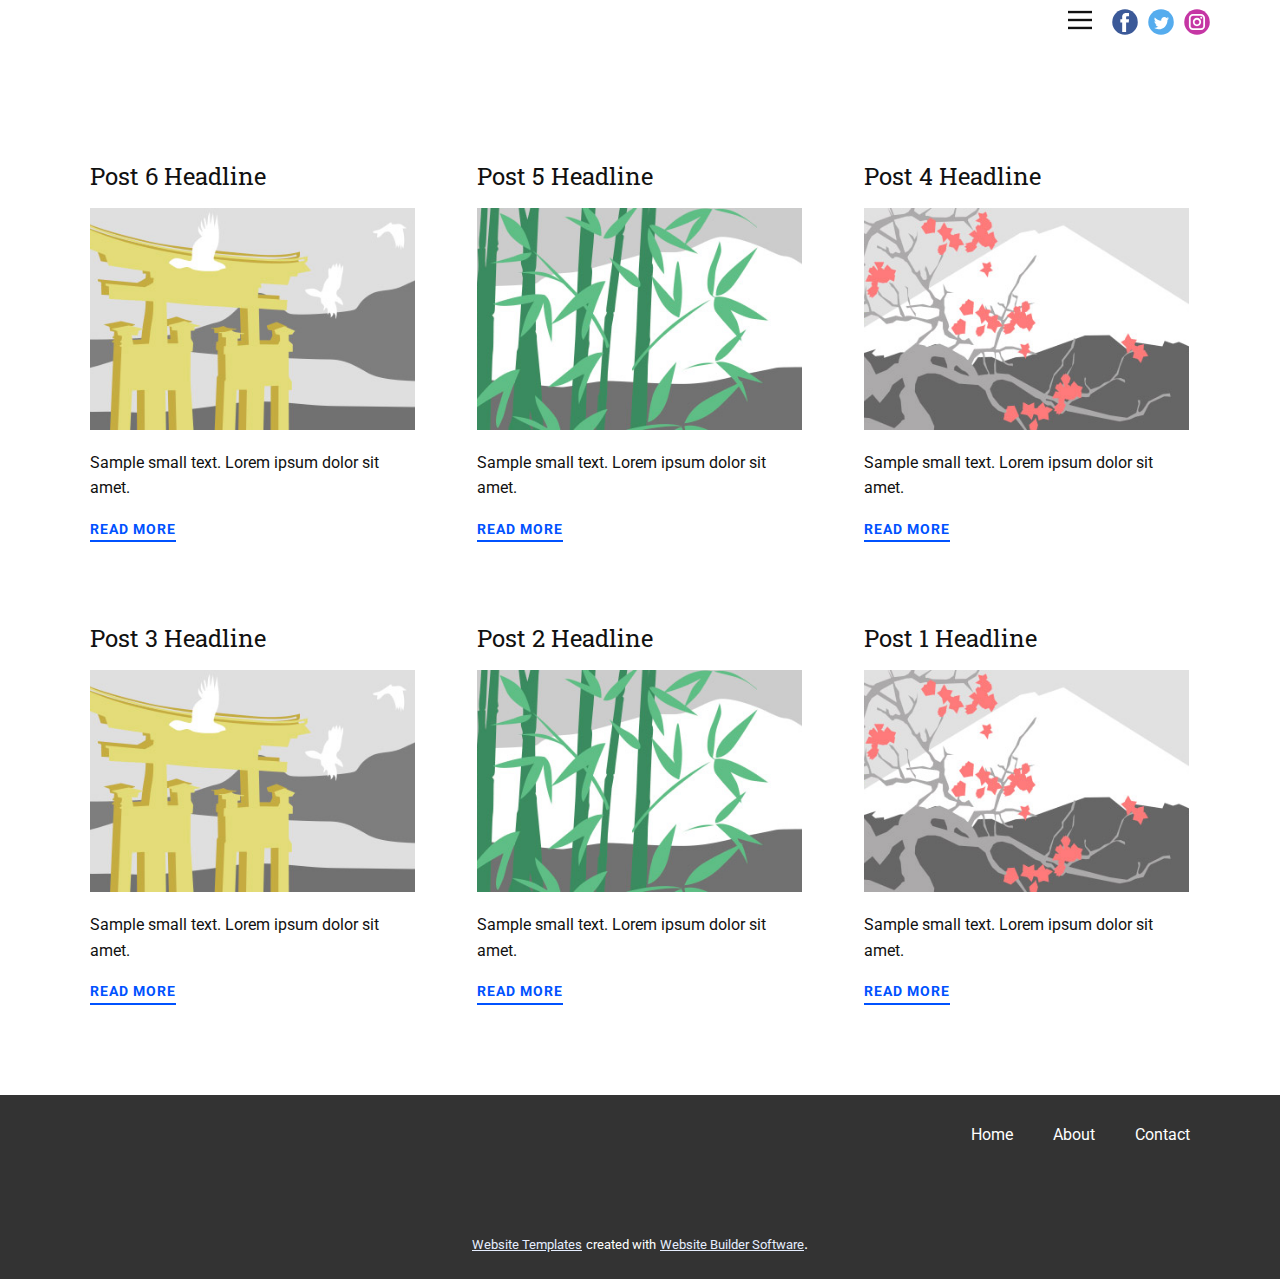
<file: blog/blog.html>
<html style="font-size: 16px;" lang="en"><head>
    <meta name="viewport" content="width=device-width, initial-scale=1.0">
    <meta charset="utf-8">
    <meta name="keywords" content="">
    <meta name="description" content="">
    <title>Blog Template</title>
    <link rel="stylesheet" href="../nicepage.css" media="screen">
<link rel="stylesheet" href="../Blog-Template.css" media="screen">
    <script class="u-script" type="text/javascript" src="../jquery.js" "="" defer=""></script>
    <script class="u-script" type="text/javascript" src="../nicepage.js" "="" defer=""></script>
    <meta name="generator" content="Nicepage 4.16.0, nicepage.com">
    <link id="u-theme-google-font" rel="stylesheet" href="https://fonts.googleapis.com/css?family=Roboto+Slab:100,200,300,400,500,600,700,800,900|Roboto:100,100i,300,300i,400,400i,500,500i,700,700i,900,900i">
    
    
    <script type="application/ld+json">{
		"@context": "http://schema.org",
		"@type": "Organization",
		"name": "",
		"logo": "images/default-logo.png",
		"sameAs": []
}</script>
    <meta name="theme-color" content="#0052ff">
  </head>
  <body class="u-body u-xl-mode" data-lang="en"><header class="u-align-center-sm u-align-center-xs u-clearfix u-header u-header" id="sec-4448"><div class="u-clearfix u-sheet u-valign-middle u-sheet-1">
        <a href="https://nicepage.com" class="u-image u-logo u-image-1">
          <img src="../images/default-logo.png" class="u-logo-image u-logo-image-1">
        </a>
        <div class="u-social-icons u-spacing-10 u-social-icons-1">
          <a class="u-social-url" title="facebook" target="_blank" href=""><span class="u-icon u-icon-circle u-social-facebook u-social-icon u-icon-1"><svg class="u-svg-link" preserveAspectRatio="xMidYMin slice" viewBox="0 0 112 112" style=""><use xmlns:xlink="http://www.w3.org/1999/xlink" xlink:href="#svg-82e1"></use></svg><svg class="u-svg-content" viewBox="0 0 112 112" x="0" y="0" id="svg-82e1" style=""><circle fill="currentColor" cx="56.1" cy="56.1" r="55"></circle><path fill="#FFFFFF" d="M73.5,31.6h-9.1c-1.4,0-3.6,0.8-3.6,3.9v8.5h12.6L72,58.3H60.8v40.8H43.9V58.3h-8V43.9h8v-9.2
            c0-6.7,3.1-17,17-17h12.5v13.9H73.5z"></path></svg></span>
          </a>
          <a class="u-social-url" title="twitter" target="_blank" href=""><span class="u-icon u-icon-circle u-social-icon u-social-twitter u-icon-2"><svg class="u-svg-link" preserveAspectRatio="xMidYMin slice" viewBox="0 0 112 112" style=""><use xmlns:xlink="http://www.w3.org/1999/xlink" xlink:href="#svg-180d"></use></svg><svg class="u-svg-content" viewBox="0 0 112 112" x="0" y="0" id="svg-180d" style=""><circle fill="currentColor" class="st0" cx="56.1" cy="56.1" r="55"></circle><path fill="#FFFFFF" d="M83.8,47.3c0,0.6,0,1.2,0,1.7c0,17.7-13.5,38.2-38.2,38.2C38,87.2,31,85,25,81.2c1,0.1,2.1,0.2,3.2,0.2
            c6.3,0,12.1-2.1,16.7-5.7c-5.9-0.1-10.8-4-12.5-9.3c0.8,0.2,1.7,0.2,2.5,0.2c1.2,0,2.4-0.2,3.5-0.5c-6.1-1.2-10.8-6.7-10.8-13.1
            c0-0.1,0-0.1,0-0.2c1.8,1,3.9,1.6,6.1,1.7c-3.6-2.4-6-6.5-6-11.2c0-2.5,0.7-4.8,1.8-6.7c6.6,8.1,16.5,13.5,27.6,14
            c-0.2-1-0.3-2-0.3-3.1c0-7.4,6-13.4,13.4-13.4c3.9,0,7.3,1.6,9.8,4.2c3.1-0.6,5.9-1.7,8.5-3.3c-1,3.1-3.1,5.8-5.9,7.4
            c2.7-0.3,5.3-1,7.7-2.1C88.7,43,86.4,45.4,83.8,47.3z"></path></svg></span>
          </a>
          <a class="u-social-url" title="instagram" target="_blank" href=""><span class="u-icon u-icon-circle u-social-icon u-social-instagram u-icon-3"><svg class="u-svg-link" preserveAspectRatio="xMidYMin slice" viewBox="0 0 112 112" style=""><use xmlns:xlink="http://www.w3.org/1999/xlink" xlink:href="#svg-af11"></use></svg><svg class="u-svg-content" viewBox="0 0 112 112" x="0" y="0" id="svg-af11" style=""><circle fill="currentColor" cx="56.1" cy="56.1" r="55"></circle><path fill="#FFFFFF" d="M55.9,38.2c-9.9,0-17.9,8-17.9,17.9C38,66,46,74,55.9,74c9.9,0,17.9-8,17.9-17.9C73.8,46.2,65.8,38.2,55.9,38.2
            z M55.9,66.4c-5.7,0-10.3-4.6-10.3-10.3c-0.1-5.7,4.6-10.3,10.3-10.3c5.7,0,10.3,4.6,10.3,10.3C66.2,61.8,61.6,66.4,55.9,66.4z"></path><path fill="#FFFFFF" d="M74.3,33.5c-2.3,0-4.2,1.9-4.2,4.2s1.9,4.2,4.2,4.2s4.2-1.9,4.2-4.2S76.6,33.5,74.3,33.5z"></path><path fill="#FFFFFF" d="M73.1,21.3H38.6c-9.7,0-17.5,7.9-17.5,17.5v34.5c0,9.7,7.9,17.6,17.5,17.6h34.5c9.7,0,17.5-7.9,17.5-17.5V38.8
            C90.6,29.1,82.7,21.3,73.1,21.3z M83,73.3c0,5.5-4.5,9.9-9.9,9.9H38.6c-5.5,0-9.9-4.5-9.9-9.9V38.8c0-5.5,4.5-9.9,9.9-9.9h34.5
            c5.5,0,9.9,4.5,9.9,9.9V73.3z"></path></svg></span>
          </a>
        </div>
        <nav class="u-align-left u-menu u-menu-dropdown u-offcanvas u-menu-1" data-responsive-from="XL">
          <div class="menu-collapse" style="font-size: 1rem;">
            <a class="u-button-style u-nav-link" href="#">
              <svg class="u-svg-link" preserveAspectRatio="xMidYMin slice" viewBox="0 0 302 302" style=""><use xmlns:xlink="http://www.w3.org/1999/xlink" xlink:href="#svg-8a8f"></use></svg>
              <svg xmlns="http://www.w3.org/2000/svg" xmlns:xlink="http://www.w3.org/1999/xlink" version="1.1" id="svg-8a8f" x="0px" y="0px" viewBox="0 0 302 302" style="enable-background:new 0 0 302 302;" xml:space="preserve" class="u-svg-content"><g><rect y="36" width="302" height="30"></rect><rect y="236" width="302" height="30"></rect><rect y="136" width="302" height="30"></rect>
</g><g></g><g></g><g></g><g></g><g></g><g></g><g></g><g></g><g></g><g></g><g></g><g></g><g></g><g></g><g></g></svg>
            </a>
          </div>
          <div class="u-nav-container">
            <ul class="u-nav u-spacing-25 u-unstyled u-nav-1"><li class="u-nav-item"><a class="u-button-style u-nav-link" href="../Home.html">Home</a>
</li><li class="u-nav-item"><a class="u-button-style u-nav-link" href="../About.html">About</a>
</li><li class="u-nav-item"><a class="u-button-style u-nav-link" href="../Contact.html">Contact</a>
</li></ul>
          </div>
          <div class="u-nav-container-collapse">
            <div class="u-align-center u-black u-container-style u-inner-container-layout u-opacity u-opacity-95 u-sidenav">
              <div class="u-inner-container-layout u-sidenav-overflow">
                <div class="u-menu-close u-menu-close-1"></div>
                <ul class="u-align-center u-nav u-popupmenu-items u-unstyled u-nav-2"><li class="u-nav-item"><a class="u-button-style u-nav-link" href="../Home.html">Home</a>
</li><li class="u-nav-item"><a class="u-button-style u-nav-link" href="../About.html">About</a>
</li><li class="u-nav-item"><a class="u-button-style u-nav-link" href="../Contact.html">Contact</a>
</li></ul>
              </div>
            </div>
            <div class="u-black u-menu-overlay u-opacity u-opacity-70"></div>
          </div>
        </nav>
      </div></header>
    <section class="u-clearfix u-section-1" id="sec-856c">
      <div class="u-clearfix u-sheet u-valign-middle u-sheet-1"><!--blog--><!--blog_options_json--><!--{"type":"Recent","source":"","tags":"","count":""}--><!--/blog_options_json-->
        <div class="u-blog u-expanded-width u-repeater u-repeater-1"><!--blog_post-->
          <div class="u-blog-post u-container-style u-repeater-item u-white u-repeater-item-1">
            <div class="u-container-layout u-similar-container u-valign-top u-container-layout-1"><!--blog_post_header-->
              <h4 class="u-blog-control u-text u-text-1">
                <a class="u-post-header-link" href="../blog/post-5.html">Post 6 Headline</a>
              </h4><!--/blog_post_header--><!--blog_post_image-->
              <a class="u-post-header-link" href="../blog/post-5.html"><img alt="" class="u-blog-control u-expanded-width u-image u-image-default u-image-1" src="../images/8ad73f3c.jpeg"></a><!--/blog_post_image--><!--blog_post_content-->
              <div class="u-blog-control u-post-content u-text u-text-2 fr-view">Sample small text. Lorem ipsum dolor sit amet.</div><!--/blog_post_content--><!--blog_post_readmore-->
              <a href="../blog/post-5.html" class="u-blog-control u-border-2 u-border-palette-1-base u-btn u-btn-rectangle u-button-style u-none u-btn-1"><!--blog_post_readmore_content--><!--options_json--><!--{"content":"","defaultValue":"Read More"}--><!--/options_json-->Read More<!--/blog_post_readmore_content--></a><!--/blog_post_readmore-->
            </div>
          </div><div class="u-blog-post u-container-style u-repeater-item u-video-cover u-white">
            <div class="u-container-layout u-similar-container u-valign-top u-container-layout-2"><!--blog_post_header-->
              <h4 class="u-blog-control u-text u-text-3">
                <a class="u-post-header-link" href="../blog/post-4.html">Post 5 Headline</a>
              </h4><!--/blog_post_header--><!--blog_post_image-->
              <a class="u-post-header-link" href="../blog/post-4.html"><img alt="" class="u-blog-control u-expanded-width u-image u-image-default u-image-2" src="../images/68f64b9d.jpeg"></a><!--/blog_post_image--><!--blog_post_content-->
              <div class="u-blog-control u-post-content u-text u-text-4 fr-view">Sample small text. Lorem ipsum dolor sit amet.</div><!--/blog_post_content--><!--blog_post_readmore-->
              <a href="../blog/post-4.html" class="u-blog-control u-border-2 u-border-palette-1-base u-btn u-btn-rectangle u-button-style u-none u-btn-2"><!--blog_post_readmore_content--><!--options_json--><!--{"content":"","defaultValue":"Read More"}--><!--/options_json-->Read More<!--/blog_post_readmore_content--></a><!--/blog_post_readmore-->
            </div>
          </div><div class="u-blog-post u-container-style u-repeater-item u-video-cover u-white">
            <div class="u-container-layout u-similar-container u-valign-top u-container-layout-3"><!--blog_post_header-->
              <h4 class="u-blog-control u-text u-text-5">
                <a class="u-post-header-link" href="../blog/post-3.html">Post 4 Headline</a>
              </h4><!--/blog_post_header--><!--blog_post_image-->
              <a class="u-post-header-link" href="../blog/post-3.html"><img alt="" class="u-blog-control u-expanded-width u-image u-image-default u-image-3" src="../images/0fd3416c.jpeg"></a><!--/blog_post_image--><!--blog_post_content-->
              <div class="u-blog-control u-post-content u-text u-text-6 fr-view">Sample small text. Lorem ipsum dolor sit amet.</div><!--/blog_post_content--><!--blog_post_readmore-->
              <a href="../blog/post-3.html" class="u-blog-control u-border-2 u-border-palette-1-base u-btn u-btn-rectangle u-button-style u-none u-btn-3"><!--blog_post_readmore_content--><!--options_json--><!--{"content":"","defaultValue":"Read More"}--><!--/options_json-->Read More<!--/blog_post_readmore_content--></a><!--/blog_post_readmore-->
            </div>
          </div><div class="u-blog-post u-container-style u-repeater-item u-white u-repeater-item-1">
            <div class="u-container-layout u-similar-container u-valign-top u-container-layout-1"><!--blog_post_header-->
              <h4 class="u-blog-control u-text u-text-1">
                <a class="u-post-header-link" href="../blog/post-2.html">Post 3 Headline</a>
              </h4><!--/blog_post_header--><!--blog_post_image-->
              <a class="u-post-header-link" href="../blog/post-2.html"><img alt="" class="u-blog-control u-expanded-width u-image u-image-default u-image-1" src="../images/8ad73f3c.jpeg"></a><!--/blog_post_image--><!--blog_post_content-->
              <div class="u-blog-control u-post-content u-text u-text-2 fr-view">Sample small text. Lorem ipsum dolor sit amet.</div><!--/blog_post_content--><!--blog_post_readmore-->
              <a href="../blog/post-2.html" class="u-blog-control u-border-2 u-border-palette-1-base u-btn u-btn-rectangle u-button-style u-none u-btn-1"><!--blog_post_readmore_content--><!--options_json--><!--{"content":"","defaultValue":"Read More"}--><!--/options_json-->Read More<!--/blog_post_readmore_content--></a><!--/blog_post_readmore-->
            </div>
          </div><div class="u-blog-post u-container-style u-repeater-item u-video-cover u-white">
            <div class="u-container-layout u-similar-container u-valign-top u-container-layout-2"><!--blog_post_header-->
              <h4 class="u-blog-control u-text u-text-3">
                <a class="u-post-header-link" href="../blog/post-1.html">Post 2 Headline</a>
              </h4><!--/blog_post_header--><!--blog_post_image-->
              <a class="u-post-header-link" href="../blog/post-1.html"><img alt="" class="u-blog-control u-expanded-width u-image u-image-default u-image-2" src="../images/68f64b9d.jpeg"></a><!--/blog_post_image--><!--blog_post_content-->
              <div class="u-blog-control u-post-content u-text u-text-4 fr-view">Sample small text. Lorem ipsum dolor sit amet.</div><!--/blog_post_content--><!--blog_post_readmore-->
              <a href="../blog/post-1.html" class="u-blog-control u-border-2 u-border-palette-1-base u-btn u-btn-rectangle u-button-style u-none u-btn-2"><!--blog_post_readmore_content--><!--options_json--><!--{"content":"","defaultValue":"Read More"}--><!--/options_json-->Read More<!--/blog_post_readmore_content--></a><!--/blog_post_readmore-->
            </div>
          </div><div class="u-blog-post u-container-style u-repeater-item u-video-cover u-white">
            <div class="u-container-layout u-similar-container u-valign-top u-container-layout-3"><!--blog_post_header-->
              <h4 class="u-blog-control u-text u-text-5">
                <a class="u-post-header-link" href="../blog/post.html">Post 1 Headline</a>
              </h4><!--/blog_post_header--><!--blog_post_image-->
              <a class="u-post-header-link" href="../blog/post.html"><img alt="" class="u-blog-control u-expanded-width u-image u-image-default u-image-3" src="../images/0fd3416c.jpeg"></a><!--/blog_post_image--><!--blog_post_content-->
              <div class="u-blog-control u-post-content u-text u-text-6 fr-view">Sample small text. Lorem ipsum dolor sit amet.</div><!--/blog_post_content--><!--blog_post_readmore-->
              <a href="../blog/post.html" class="u-blog-control u-border-2 u-border-palette-1-base u-btn u-btn-rectangle u-button-style u-none u-btn-3"><!--blog_post_readmore_content--><!--options_json--><!--{"content":"","defaultValue":"Read More"}--><!--/options_json-->Read More<!--/blog_post_readmore_content--></a><!--/blog_post_readmore-->
            </div>
          </div><!--/blog_post--><!--blog_post-->
          <!--/blog_post--><!--blog_post-->
          <!--/blog_post-->
        </div><!--/blog-->
      </div>
    </section>
    
    
    <footer class="u-clearfix u-footer u-grey-80" id="sec-8dad"><div class="u-clearfix u-sheet u-valign-middle u-sheet-1">
        <a href="https://nicepage.com" class="u-image u-logo u-image-1">
          <img src="../images/default-logo.png" class="u-logo-image u-logo-image-1">
        </a>
        <nav class="u-menu u-menu-dropdown u-offcanvas u-menu-1">
          <div class="menu-collapse">
            <a class="u-button-style u-nav-link" href="#">
              <svg class="u-svg-link" viewBox="0 0 24 24"><use xmlns:xlink="http://www.w3.org/1999/xlink" xlink:href="#menu-hamburger"></use></svg>
              <svg class="u-svg-content" version="1.1" id="menu-hamburger" viewBox="0 0 16 16" x="0px" y="0px" xmlns:xlink="http://www.w3.org/1999/xlink" xmlns="http://www.w3.org/2000/svg"><g><rect y="1" width="16" height="2"></rect><rect y="7" width="16" height="2"></rect><rect y="13" width="16" height="2"></rect>
</g></svg>
            </a>
          </div>
          <div class="u-nav-container">
            <ul class="u-nav u-unstyled"><li class="u-nav-item"><a class="u-button-style u-nav-link" href="../Home.html">Home</a>
</li><li class="u-nav-item"><a class="u-button-style u-nav-link" href="../About.html">About</a>
</li><li class="u-nav-item"><a class="u-button-style u-nav-link" href="../Contact.html">Contact</a>
</li></ul>
          </div>
          <div class="u-nav-container-collapse">
            <div class="u-black u-container-style u-inner-container-layout u-opacity u-opacity-95 u-sidenav">
              <div class="u-inner-container-layout u-sidenav-overflow">
                <div class="u-menu-close"></div>
                <ul class="u-align-center u-nav u-popupmenu-items u-unstyled u-nav-2"><li class="u-nav-item"><a class="u-button-style u-nav-link" href="../Home.html">Home</a>
</li><li class="u-nav-item"><a class="u-button-style u-nav-link" href="../About.html">About</a>
</li><li class="u-nav-item"><a class="u-button-style u-nav-link" href="../Contact.html">Contact</a>
</li></ul>
              </div>
            </div>
            <div class="u-black u-menu-overlay u-opacity u-opacity-70"></div>
          </div>
        </nav>
      </div></footer>
    <section class="u-backlink u-clearfix u-grey-80">
      <a class="u-link" href="https://nicepage.com/website-templates" target="_blank">
        <span>Website Templates</span>
      </a>
      <p class="u-text">
        <span>created with</span>
      </p>
      <a class="u-link" href="" target="_blank">
        <span>Website Builder Software</span>
      </a>. 
    </section>
  
</body></html>
</file>
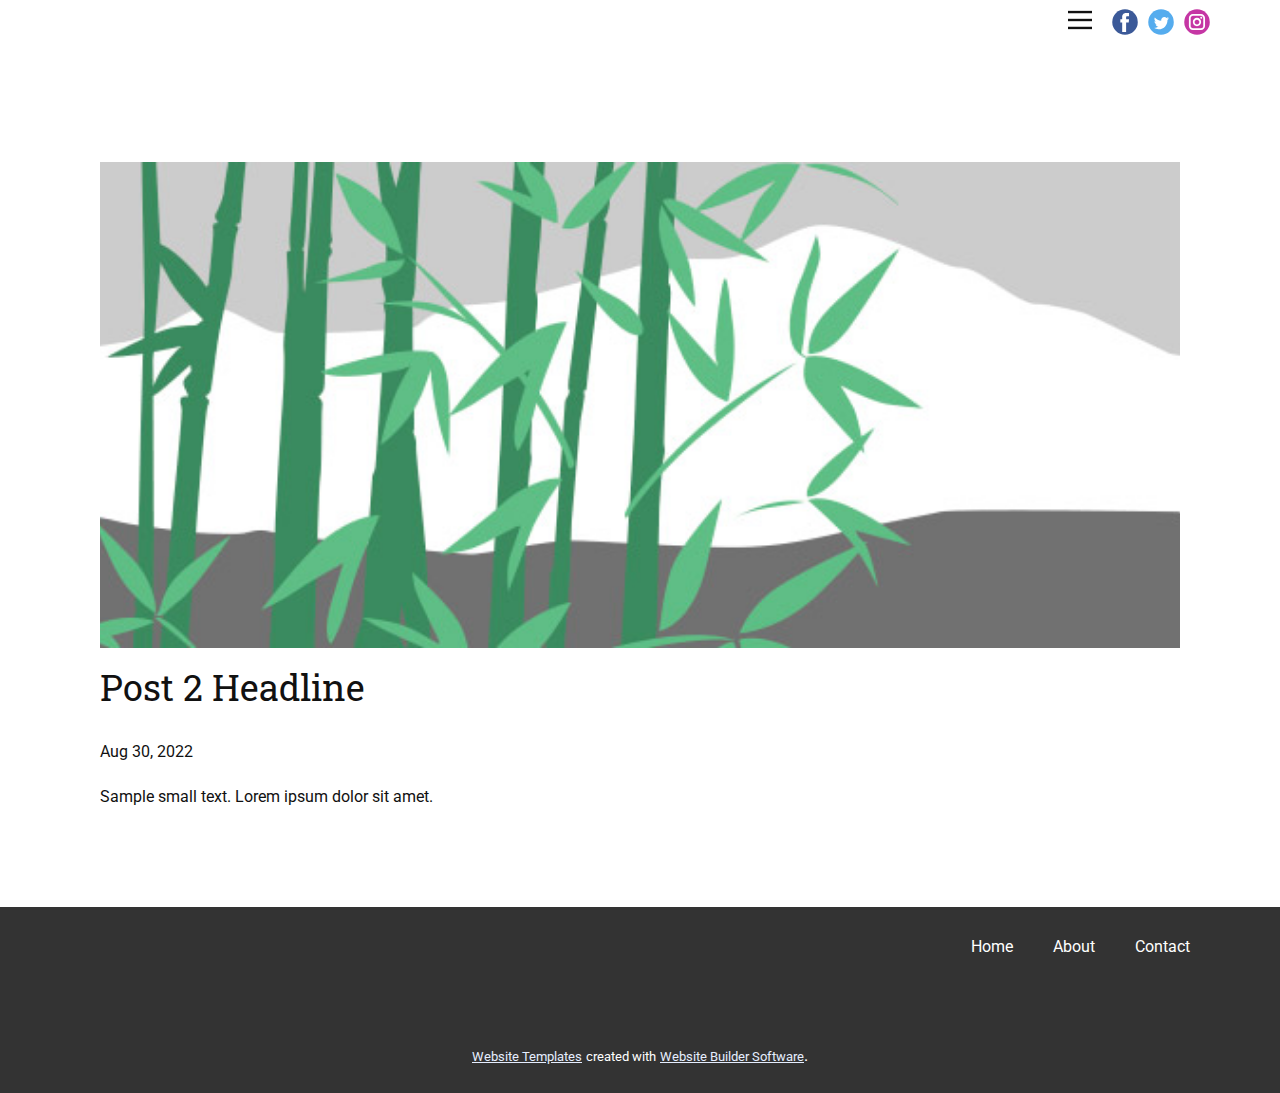
<file: blog/post-1.html>
<!doctype html>
<html style="font-size: 16px;" lang="en"><head>
    <meta name="viewport" content="width=device-width, initial-scale=1.0">
    <meta charset="utf-8">
    <meta name="keywords" content="Post 1 Headline">
    <meta name="description" content="">
    <title>Post 2 Headline</title>
    <link rel="stylesheet" href="../nicepage.css" media="screen">
<link rel="stylesheet" href="../Post-Template.css" media="screen">
    <script class="u-script" type="text/javascript" src="../jquery.js" "="" defer=""></script>
    <script class="u-script" type="text/javascript" src="../nicepage.js" "="" defer=""></script>
    <meta name="generator" content="Nicepage 4.16.0, nicepage.com">
    <link id="u-theme-google-font" rel="stylesheet" href="https://fonts.googleapis.com/css?family=Roboto+Slab:100,200,300,400,500,600,700,800,900|Roboto:100,100i,300,300i,400,400i,500,500i,700,700i,900,900i">
    
    
    <script type="application/ld+json">{
		"@context": "http://schema.org",
		"@type": "Organization",
		"name": "",
		"logo": "images/default-logo.png",
		"sameAs": []
}</script>
    <meta name="theme-color" content="#0052ff">
  </head>
  <body class="u-body u-xl-mode" data-lang="en"><header class="u-align-center-sm u-align-center-xs u-clearfix u-header u-header" id="sec-4448"><div class="u-clearfix u-sheet u-valign-middle u-sheet-1">
        <a href="https://nicepage.com" class="u-image u-logo u-image-1">
          <img src="../images/default-logo.png" class="u-logo-image u-logo-image-1">
        </a>
        <div class="u-social-icons u-spacing-10 u-social-icons-1">
          <a class="u-social-url" title="facebook" target="_blank" href=""><span class="u-icon u-icon-circle u-social-facebook u-social-icon u-icon-1"><svg class="u-svg-link" preserveAspectRatio="xMidYMin slice" viewBox="0 0 112 112" style=""><use xmlns:xlink="http://www.w3.org/1999/xlink" xlink:href="#svg-82e1"></use></svg><svg class="u-svg-content" viewBox="0 0 112 112" x="0" y="0" id="svg-82e1" style=""><circle fill="currentColor" cx="56.1" cy="56.1" r="55"></circle><path fill="#FFFFFF" d="M73.5,31.6h-9.1c-1.4,0-3.6,0.8-3.6,3.9v8.5h12.6L72,58.3H60.8v40.8H43.9V58.3h-8V43.9h8v-9.2
            c0-6.7,3.1-17,17-17h12.5v13.9H73.5z"></path></svg></span>
          </a>
          <a class="u-social-url" title="twitter" target="_blank" href=""><span class="u-icon u-icon-circle u-social-icon u-social-twitter u-icon-2"><svg class="u-svg-link" preserveAspectRatio="xMidYMin slice" viewBox="0 0 112 112" style=""><use xmlns:xlink="http://www.w3.org/1999/xlink" xlink:href="#svg-180d"></use></svg><svg class="u-svg-content" viewBox="0 0 112 112" x="0" y="0" id="svg-180d" style=""><circle fill="currentColor" class="st0" cx="56.1" cy="56.1" r="55"></circle><path fill="#FFFFFF" d="M83.8,47.3c0,0.6,0,1.2,0,1.7c0,17.7-13.5,38.2-38.2,38.2C38,87.2,31,85,25,81.2c1,0.1,2.1,0.2,3.2,0.2
            c6.3,0,12.1-2.1,16.7-5.7c-5.9-0.1-10.8-4-12.5-9.3c0.8,0.2,1.7,0.2,2.5,0.2c1.2,0,2.4-0.2,3.5-0.5c-6.1-1.2-10.8-6.7-10.8-13.1
            c0-0.1,0-0.1,0-0.2c1.8,1,3.9,1.6,6.1,1.7c-3.6-2.4-6-6.5-6-11.2c0-2.5,0.7-4.8,1.8-6.7c6.6,8.1,16.5,13.5,27.6,14
            c-0.2-1-0.3-2-0.3-3.1c0-7.4,6-13.4,13.4-13.4c3.9,0,7.3,1.6,9.8,4.2c3.1-0.6,5.9-1.7,8.5-3.3c-1,3.1-3.1,5.8-5.9,7.4
            c2.7-0.3,5.3-1,7.7-2.1C88.7,43,86.4,45.4,83.8,47.3z"></path></svg></span>
          </a>
          <a class="u-social-url" title="instagram" target="_blank" href=""><span class="u-icon u-icon-circle u-social-icon u-social-instagram u-icon-3"><svg class="u-svg-link" preserveAspectRatio="xMidYMin slice" viewBox="0 0 112 112" style=""><use xmlns:xlink="http://www.w3.org/1999/xlink" xlink:href="#svg-af11"></use></svg><svg class="u-svg-content" viewBox="0 0 112 112" x="0" y="0" id="svg-af11" style=""><circle fill="currentColor" cx="56.1" cy="56.1" r="55"></circle><path fill="#FFFFFF" d="M55.9,38.2c-9.9,0-17.9,8-17.9,17.9C38,66,46,74,55.9,74c9.9,0,17.9-8,17.9-17.9C73.8,46.2,65.8,38.2,55.9,38.2
            z M55.9,66.4c-5.7,0-10.3-4.6-10.3-10.3c-0.1-5.7,4.6-10.3,10.3-10.3c5.7,0,10.3,4.6,10.3,10.3C66.2,61.8,61.6,66.4,55.9,66.4z"></path><path fill="#FFFFFF" d="M74.3,33.5c-2.3,0-4.2,1.9-4.2,4.2s1.9,4.2,4.2,4.2s4.2-1.9,4.2-4.2S76.6,33.5,74.3,33.5z"></path><path fill="#FFFFFF" d="M73.1,21.3H38.6c-9.7,0-17.5,7.9-17.5,17.5v34.5c0,9.7,7.9,17.6,17.5,17.6h34.5c9.7,0,17.5-7.9,17.5-17.5V38.8
            C90.6,29.1,82.7,21.3,73.1,21.3z M83,73.3c0,5.5-4.5,9.9-9.9,9.9H38.6c-5.5,0-9.9-4.5-9.9-9.9V38.8c0-5.5,4.5-9.9,9.9-9.9h34.5
            c5.5,0,9.9,4.5,9.9,9.9V73.3z"></path></svg></span>
          </a>
        </div>
        <nav class="u-align-left u-menu u-menu-dropdown u-offcanvas u-menu-1" data-responsive-from="XL">
          <div class="menu-collapse" style="font-size: 1rem;">
            <a class="u-button-style u-nav-link" href="#">
              <svg class="u-svg-link" preserveAspectRatio="xMidYMin slice" viewBox="0 0 302 302" style=""><use xmlns:xlink="http://www.w3.org/1999/xlink" xlink:href="#svg-8a8f"></use></svg>
              <svg xmlns="http://www.w3.org/2000/svg" xmlns:xlink="http://www.w3.org/1999/xlink" version="1.1" id="svg-8a8f" x="0px" y="0px" viewBox="0 0 302 302" style="enable-background:new 0 0 302 302;" xml:space="preserve" class="u-svg-content"><g><rect y="36" width="302" height="30"></rect><rect y="236" width="302" height="30"></rect><rect y="136" width="302" height="30"></rect>
</g><g></g><g></g><g></g><g></g><g></g><g></g><g></g><g></g><g></g><g></g><g></g><g></g><g></g><g></g><g></g></svg>
            </a>
          </div>
          <div class="u-nav-container">
            <ul class="u-nav u-spacing-25 u-unstyled u-nav-1"><li class="u-nav-item"><a class="u-button-style u-nav-link" href="../Home.html">Home</a>
</li><li class="u-nav-item"><a class="u-button-style u-nav-link" href="../About.html">About</a>
</li><li class="u-nav-item"><a class="u-button-style u-nav-link" href="../Contact.html">Contact</a>
</li></ul>
          </div>
          <div class="u-nav-container-collapse">
            <div class="u-align-center u-black u-container-style u-inner-container-layout u-opacity u-opacity-95 u-sidenav">
              <div class="u-inner-container-layout u-sidenav-overflow">
                <div class="u-menu-close u-menu-close-1"></div>
                <ul class="u-align-center u-nav u-popupmenu-items u-unstyled u-nav-2"><li class="u-nav-item"><a class="u-button-style u-nav-link" href="../Home.html">Home</a>
</li><li class="u-nav-item"><a class="u-button-style u-nav-link" href="../About.html">About</a>
</li><li class="u-nav-item"><a class="u-button-style u-nav-link" href="../Contact.html">Contact</a>
</li></ul>
              </div>
            </div>
            <div class="u-black u-menu-overlay u-opacity u-opacity-70"></div>
          </div>
        </nav>
      </div></header>
    <section class="u-align-center u-clearfix u-section-1" id="sec-5d63">
      <div class="u-clearfix u-sheet u-valign-middle-md u-valign-middle-sm u-valign-middle-xs u-sheet-1"><!--post_details--><!--post_details_options_json--><!--{"source":""}--><!--/post_details_options_json--><!--blog_post-->
        <div class="u-container-style u-expanded-width u-post-details u-post-details-1">
          <div class="u-container-layout u-valign-middle u-container-layout-1"><!--blog_post_image-->
            <img alt="" class="u-blog-control u-expanded-width u-image u-image-default u-image-1" src="../images/68f64b9d.jpeg"><!--/blog_post_image--><!--blog_post_header-->
            <h2 class="u-blog-control u-text u-text-1">Post 2 Headline</h2><!--/blog_post_header--><!--blog_post_metadata-->
            <div class="u-blog-control u-metadata u-metadata-1"><!--blog_post_metadata_date-->
              <span class="u-meta-date u-meta-icon">Aug 30, 2022</span><!--/blog_post_metadata_date--><!--blog_post_metadata_category-->
              <!--/blog_post_metadata_category--><!--blog_post_metadata_comments-->
              <!--/blog_post_metadata_comments-->
            </div><!--/blog_post_metadata--><!--blog_post_content-->
            <div class="u-align-justify u-blog-control u-post-content u-text u-text-2 fr-view">
  Sample small text. Lorem ipsum dolor sit amet.
  </div><!--/blog_post_content-->
          </div>
        </div><!--/blog_post--><!--/post_details-->
      </div>
    </section>
    
    
    <footer class="u-clearfix u-footer u-grey-80" id="sec-8dad"><div class="u-clearfix u-sheet u-valign-middle u-sheet-1">
        <a href="https://nicepage.com" class="u-image u-logo u-image-1">
          <img src="../images/default-logo.png" class="u-logo-image u-logo-image-1">
        </a>
        <nav class="u-menu u-menu-dropdown u-offcanvas u-menu-1">
          <div class="menu-collapse">
            <a class="u-button-style u-nav-link" href="#">
              <svg class="u-svg-link" viewBox="0 0 24 24"><use xmlns:xlink="http://www.w3.org/1999/xlink" xlink:href="#menu-hamburger"></use></svg>
              <svg class="u-svg-content" version="1.1" id="menu-hamburger" viewBox="0 0 16 16" x="0px" y="0px" xmlns:xlink="http://www.w3.org/1999/xlink" xmlns="http://www.w3.org/2000/svg"><g><rect y="1" width="16" height="2"></rect><rect y="7" width="16" height="2"></rect><rect y="13" width="16" height="2"></rect>
</g></svg>
            </a>
          </div>
          <div class="u-nav-container">
            <ul class="u-nav u-unstyled"><li class="u-nav-item"><a class="u-button-style u-nav-link" href="../Home.html">Home</a>
</li><li class="u-nav-item"><a class="u-button-style u-nav-link" href="../About.html">About</a>
</li><li class="u-nav-item"><a class="u-button-style u-nav-link" href="../Contact.html">Contact</a>
</li></ul>
          </div>
          <div class="u-nav-container-collapse">
            <div class="u-black u-container-style u-inner-container-layout u-opacity u-opacity-95 u-sidenav">
              <div class="u-inner-container-layout u-sidenav-overflow">
                <div class="u-menu-close"></div>
                <ul class="u-align-center u-nav u-popupmenu-items u-unstyled u-nav-2"><li class="u-nav-item"><a class="u-button-style u-nav-link" href="../Home.html">Home</a>
</li><li class="u-nav-item"><a class="u-button-style u-nav-link" href="../About.html">About</a>
</li><li class="u-nav-item"><a class="u-button-style u-nav-link" href="../Contact.html">Contact</a>
</li></ul>
              </div>
            </div>
            <div class="u-black u-menu-overlay u-opacity u-opacity-70"></div>
          </div>
        </nav>
      </div></footer>
    <section class="u-backlink u-clearfix u-grey-80">
      <a class="u-link" href="https://nicepage.com/website-templates" target="_blank">
        <span>Website Templates</span>
      </a>
      <p class="u-text">
        <span>created with</span>
      </p>
      <a class="u-link" href="" target="_blank">
        <span>Website Builder Software</span>
      </a>. 
    </section>
  
</body></html>
</file>
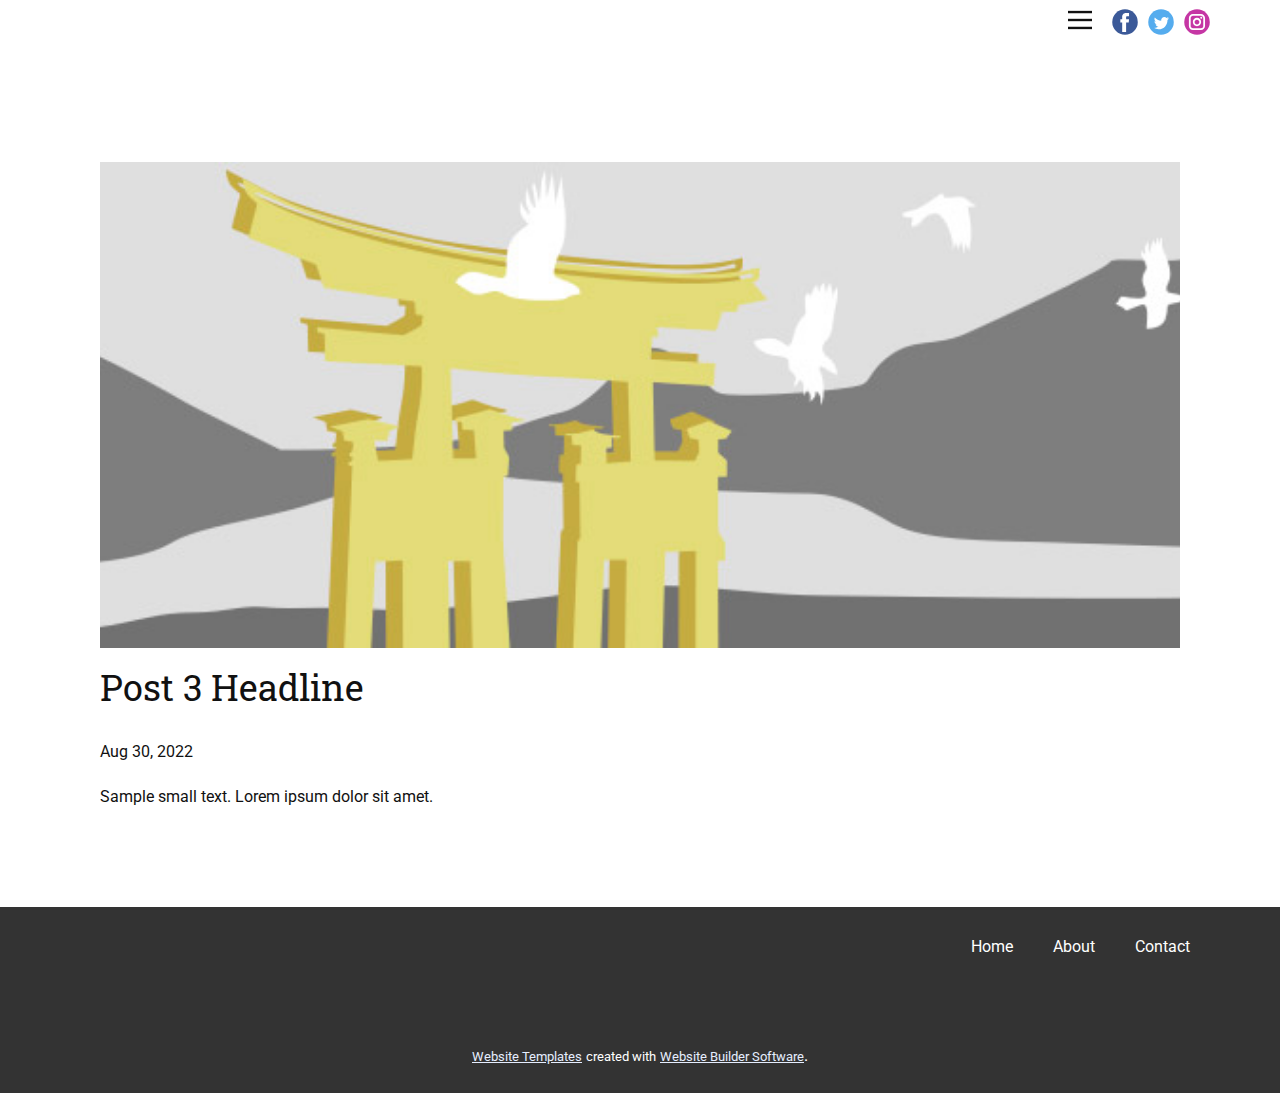
<file: blog/post-2.html>
<!doctype html>
<html style="font-size: 16px;" lang="en"><head>
    <meta name="viewport" content="width=device-width, initial-scale=1.0">
    <meta charset="utf-8">
    <meta name="keywords" content="Post 1 Headline">
    <meta name="description" content="">
    <title>Post 3 Headline</title>
    <link rel="stylesheet" href="../nicepage.css" media="screen">
<link rel="stylesheet" href="../Post-Template.css" media="screen">
    <script class="u-script" type="text/javascript" src="../jquery.js" "="" defer=""></script>
    <script class="u-script" type="text/javascript" src="../nicepage.js" "="" defer=""></script>
    <meta name="generator" content="Nicepage 4.16.0, nicepage.com">
    <link id="u-theme-google-font" rel="stylesheet" href="https://fonts.googleapis.com/css?family=Roboto+Slab:100,200,300,400,500,600,700,800,900|Roboto:100,100i,300,300i,400,400i,500,500i,700,700i,900,900i">
    
    
    <script type="application/ld+json">{
		"@context": "http://schema.org",
		"@type": "Organization",
		"name": "",
		"logo": "images/default-logo.png",
		"sameAs": []
}</script>
    <meta name="theme-color" content="#0052ff">
  </head>
  <body class="u-body u-xl-mode" data-lang="en"><header class="u-align-center-sm u-align-center-xs u-clearfix u-header u-header" id="sec-4448"><div class="u-clearfix u-sheet u-valign-middle u-sheet-1">
        <a href="https://nicepage.com" class="u-image u-logo u-image-1">
          <img src="../images/default-logo.png" class="u-logo-image u-logo-image-1">
        </a>
        <div class="u-social-icons u-spacing-10 u-social-icons-1">
          <a class="u-social-url" title="facebook" target="_blank" href=""><span class="u-icon u-icon-circle u-social-facebook u-social-icon u-icon-1"><svg class="u-svg-link" preserveAspectRatio="xMidYMin slice" viewBox="0 0 112 112" style=""><use xmlns:xlink="http://www.w3.org/1999/xlink" xlink:href="#svg-82e1"></use></svg><svg class="u-svg-content" viewBox="0 0 112 112" x="0" y="0" id="svg-82e1" style=""><circle fill="currentColor" cx="56.1" cy="56.1" r="55"></circle><path fill="#FFFFFF" d="M73.5,31.6h-9.1c-1.4,0-3.6,0.8-3.6,3.9v8.5h12.6L72,58.3H60.8v40.8H43.9V58.3h-8V43.9h8v-9.2
            c0-6.7,3.1-17,17-17h12.5v13.9H73.5z"></path></svg></span>
          </a>
          <a class="u-social-url" title="twitter" target="_blank" href=""><span class="u-icon u-icon-circle u-social-icon u-social-twitter u-icon-2"><svg class="u-svg-link" preserveAspectRatio="xMidYMin slice" viewBox="0 0 112 112" style=""><use xmlns:xlink="http://www.w3.org/1999/xlink" xlink:href="#svg-180d"></use></svg><svg class="u-svg-content" viewBox="0 0 112 112" x="0" y="0" id="svg-180d" style=""><circle fill="currentColor" class="st0" cx="56.1" cy="56.1" r="55"></circle><path fill="#FFFFFF" d="M83.8,47.3c0,0.6,0,1.2,0,1.7c0,17.7-13.5,38.2-38.2,38.2C38,87.2,31,85,25,81.2c1,0.1,2.1,0.2,3.2,0.2
            c6.3,0,12.1-2.1,16.7-5.7c-5.9-0.1-10.8-4-12.5-9.3c0.8,0.2,1.7,0.2,2.5,0.2c1.2,0,2.4-0.2,3.5-0.5c-6.1-1.2-10.8-6.7-10.8-13.1
            c0-0.1,0-0.1,0-0.2c1.8,1,3.9,1.6,6.1,1.7c-3.6-2.4-6-6.5-6-11.2c0-2.5,0.7-4.8,1.8-6.7c6.6,8.1,16.5,13.5,27.6,14
            c-0.2-1-0.3-2-0.3-3.1c0-7.4,6-13.4,13.4-13.4c3.9,0,7.3,1.6,9.8,4.2c3.1-0.6,5.9-1.7,8.5-3.3c-1,3.1-3.1,5.8-5.9,7.4
            c2.7-0.3,5.3-1,7.7-2.1C88.7,43,86.4,45.4,83.8,47.3z"></path></svg></span>
          </a>
          <a class="u-social-url" title="instagram" target="_blank" href=""><span class="u-icon u-icon-circle u-social-icon u-social-instagram u-icon-3"><svg class="u-svg-link" preserveAspectRatio="xMidYMin slice" viewBox="0 0 112 112" style=""><use xmlns:xlink="http://www.w3.org/1999/xlink" xlink:href="#svg-af11"></use></svg><svg class="u-svg-content" viewBox="0 0 112 112" x="0" y="0" id="svg-af11" style=""><circle fill="currentColor" cx="56.1" cy="56.1" r="55"></circle><path fill="#FFFFFF" d="M55.9,38.2c-9.9,0-17.9,8-17.9,17.9C38,66,46,74,55.9,74c9.9,0,17.9-8,17.9-17.9C73.8,46.2,65.8,38.2,55.9,38.2
            z M55.9,66.4c-5.7,0-10.3-4.6-10.3-10.3c-0.1-5.7,4.6-10.3,10.3-10.3c5.7,0,10.3,4.6,10.3,10.3C66.2,61.8,61.6,66.4,55.9,66.4z"></path><path fill="#FFFFFF" d="M74.3,33.5c-2.3,0-4.2,1.9-4.2,4.2s1.9,4.2,4.2,4.2s4.2-1.9,4.2-4.2S76.6,33.5,74.3,33.5z"></path><path fill="#FFFFFF" d="M73.1,21.3H38.6c-9.7,0-17.5,7.9-17.5,17.5v34.5c0,9.7,7.9,17.6,17.5,17.6h34.5c9.7,0,17.5-7.9,17.5-17.5V38.8
            C90.6,29.1,82.7,21.3,73.1,21.3z M83,73.3c0,5.5-4.5,9.9-9.9,9.9H38.6c-5.5,0-9.9-4.5-9.9-9.9V38.8c0-5.5,4.5-9.9,9.9-9.9h34.5
            c5.5,0,9.9,4.5,9.9,9.9V73.3z"></path></svg></span>
          </a>
        </div>
        <nav class="u-align-left u-menu u-menu-dropdown u-offcanvas u-menu-1" data-responsive-from="XL">
          <div class="menu-collapse" style="font-size: 1rem;">
            <a class="u-button-style u-nav-link" href="#">
              <svg class="u-svg-link" preserveAspectRatio="xMidYMin slice" viewBox="0 0 302 302" style=""><use xmlns:xlink="http://www.w3.org/1999/xlink" xlink:href="#svg-8a8f"></use></svg>
              <svg xmlns="http://www.w3.org/2000/svg" xmlns:xlink="http://www.w3.org/1999/xlink" version="1.1" id="svg-8a8f" x="0px" y="0px" viewBox="0 0 302 302" style="enable-background:new 0 0 302 302;" xml:space="preserve" class="u-svg-content"><g><rect y="36" width="302" height="30"></rect><rect y="236" width="302" height="30"></rect><rect y="136" width="302" height="30"></rect>
</g><g></g><g></g><g></g><g></g><g></g><g></g><g></g><g></g><g></g><g></g><g></g><g></g><g></g><g></g><g></g></svg>
            </a>
          </div>
          <div class="u-nav-container">
            <ul class="u-nav u-spacing-25 u-unstyled u-nav-1"><li class="u-nav-item"><a class="u-button-style u-nav-link" href="../Home.html">Home</a>
</li><li class="u-nav-item"><a class="u-button-style u-nav-link" href="../About.html">About</a>
</li><li class="u-nav-item"><a class="u-button-style u-nav-link" href="../Contact.html">Contact</a>
</li></ul>
          </div>
          <div class="u-nav-container-collapse">
            <div class="u-align-center u-black u-container-style u-inner-container-layout u-opacity u-opacity-95 u-sidenav">
              <div class="u-inner-container-layout u-sidenav-overflow">
                <div class="u-menu-close u-menu-close-1"></div>
                <ul class="u-align-center u-nav u-popupmenu-items u-unstyled u-nav-2"><li class="u-nav-item"><a class="u-button-style u-nav-link" href="../Home.html">Home</a>
</li><li class="u-nav-item"><a class="u-button-style u-nav-link" href="../About.html">About</a>
</li><li class="u-nav-item"><a class="u-button-style u-nav-link" href="../Contact.html">Contact</a>
</li></ul>
              </div>
            </div>
            <div class="u-black u-menu-overlay u-opacity u-opacity-70"></div>
          </div>
        </nav>
      </div></header>
    <section class="u-align-center u-clearfix u-section-1" id="sec-5d63">
      <div class="u-clearfix u-sheet u-valign-middle-md u-valign-middle-sm u-valign-middle-xs u-sheet-1"><!--post_details--><!--post_details_options_json--><!--{"source":""}--><!--/post_details_options_json--><!--blog_post-->
        <div class="u-container-style u-expanded-width u-post-details u-post-details-1">
          <div class="u-container-layout u-valign-middle u-container-layout-1"><!--blog_post_image-->
            <img alt="" class="u-blog-control u-expanded-width u-image u-image-default u-image-1" src="../images/8ad73f3c.jpeg"><!--/blog_post_image--><!--blog_post_header-->
            <h2 class="u-blog-control u-text u-text-1">Post 3 Headline</h2><!--/blog_post_header--><!--blog_post_metadata-->
            <div class="u-blog-control u-metadata u-metadata-1"><!--blog_post_metadata_date-->
              <span class="u-meta-date u-meta-icon">Aug 30, 2022</span><!--/blog_post_metadata_date--><!--blog_post_metadata_category-->
              <!--/blog_post_metadata_category--><!--blog_post_metadata_comments-->
              <!--/blog_post_metadata_comments-->
            </div><!--/blog_post_metadata--><!--blog_post_content-->
            <div class="u-align-justify u-blog-control u-post-content u-text u-text-2 fr-view">
  Sample small text. Lorem ipsum dolor sit amet.
  </div><!--/blog_post_content-->
          </div>
        </div><!--/blog_post--><!--/post_details-->
      </div>
    </section>
    
    
    <footer class="u-clearfix u-footer u-grey-80" id="sec-8dad"><div class="u-clearfix u-sheet u-valign-middle u-sheet-1">
        <a href="https://nicepage.com" class="u-image u-logo u-image-1">
          <img src="../images/default-logo.png" class="u-logo-image u-logo-image-1">
        </a>
        <nav class="u-menu u-menu-dropdown u-offcanvas u-menu-1">
          <div class="menu-collapse">
            <a class="u-button-style u-nav-link" href="#">
              <svg class="u-svg-link" viewBox="0 0 24 24"><use xmlns:xlink="http://www.w3.org/1999/xlink" xlink:href="#menu-hamburger"></use></svg>
              <svg class="u-svg-content" version="1.1" id="menu-hamburger" viewBox="0 0 16 16" x="0px" y="0px" xmlns:xlink="http://www.w3.org/1999/xlink" xmlns="http://www.w3.org/2000/svg"><g><rect y="1" width="16" height="2"></rect><rect y="7" width="16" height="2"></rect><rect y="13" width="16" height="2"></rect>
</g></svg>
            </a>
          </div>
          <div class="u-nav-container">
            <ul class="u-nav u-unstyled"><li class="u-nav-item"><a class="u-button-style u-nav-link" href="../Home.html">Home</a>
</li><li class="u-nav-item"><a class="u-button-style u-nav-link" href="../About.html">About</a>
</li><li class="u-nav-item"><a class="u-button-style u-nav-link" href="../Contact.html">Contact</a>
</li></ul>
          </div>
          <div class="u-nav-container-collapse">
            <div class="u-black u-container-style u-inner-container-layout u-opacity u-opacity-95 u-sidenav">
              <div class="u-inner-container-layout u-sidenav-overflow">
                <div class="u-menu-close"></div>
                <ul class="u-align-center u-nav u-popupmenu-items u-unstyled u-nav-2"><li class="u-nav-item"><a class="u-button-style u-nav-link" href="../Home.html">Home</a>
</li><li class="u-nav-item"><a class="u-button-style u-nav-link" href="../About.html">About</a>
</li><li class="u-nav-item"><a class="u-button-style u-nav-link" href="../Contact.html">Contact</a>
</li></ul>
              </div>
            </div>
            <div class="u-black u-menu-overlay u-opacity u-opacity-70"></div>
          </div>
        </nav>
      </div></footer>
    <section class="u-backlink u-clearfix u-grey-80">
      <a class="u-link" href="https://nicepage.com/website-templates" target="_blank">
        <span>Website Templates</span>
      </a>
      <p class="u-text">
        <span>created with</span>
      </p>
      <a class="u-link" href="" target="_blank">
        <span>Website Builder Software</span>
      </a>. 
    </section>
  
</body></html>
</file>
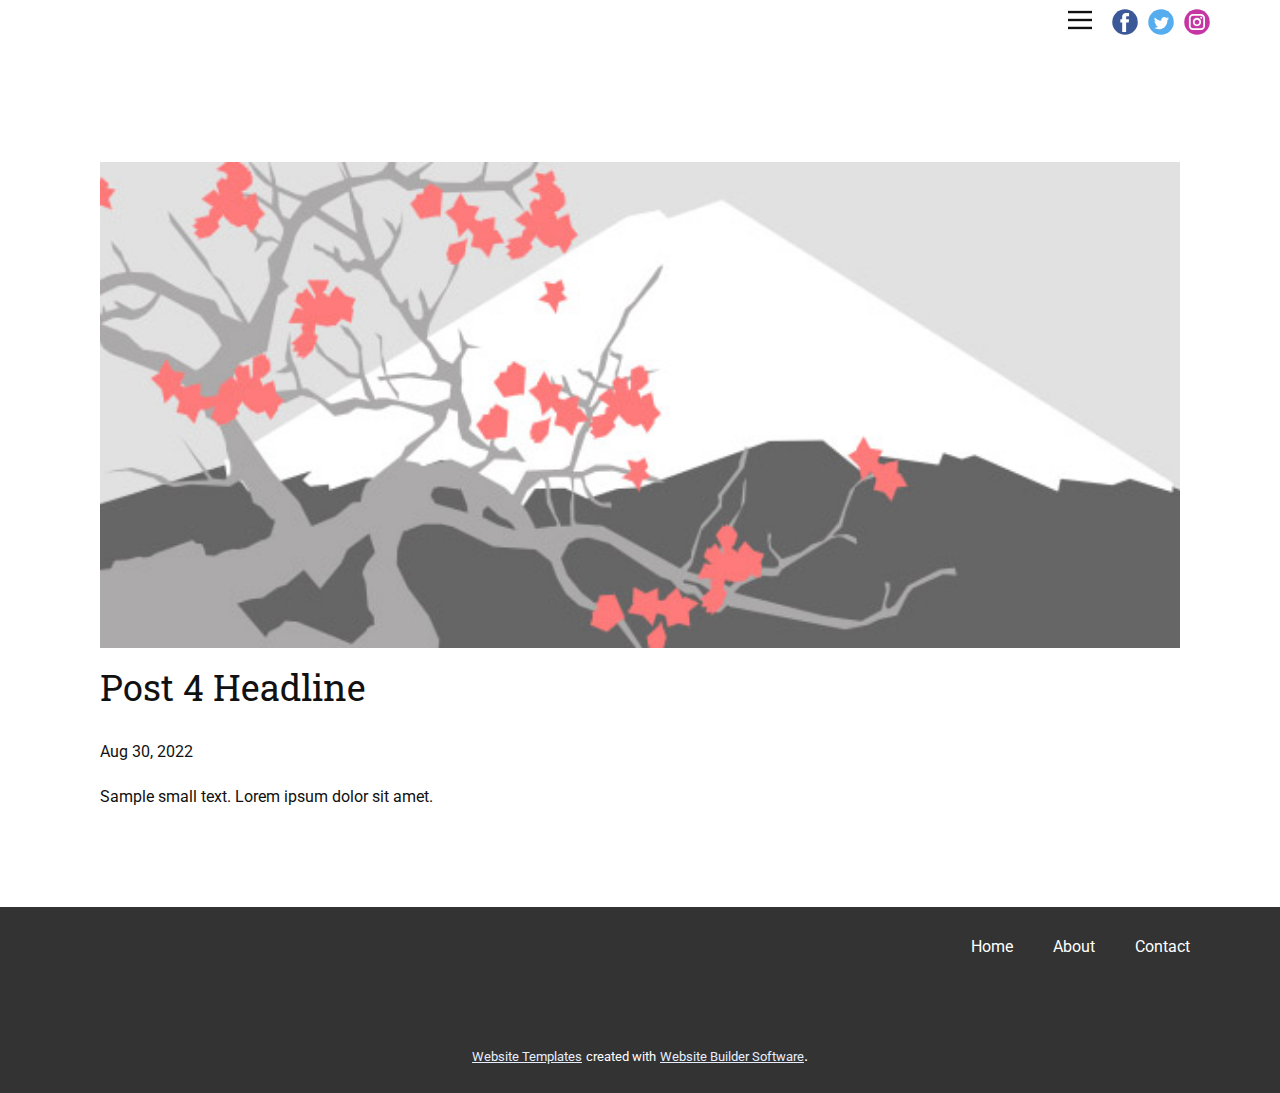
<file: blog/post-3.html>
<!doctype html>
<html style="font-size: 16px;" lang="en"><head>
    <meta name="viewport" content="width=device-width, initial-scale=1.0">
    <meta charset="utf-8">
    <meta name="keywords" content="Post 1 Headline">
    <meta name="description" content="">
    <title>Post 4 Headline</title>
    <link rel="stylesheet" href="../nicepage.css" media="screen">
<link rel="stylesheet" href="../Post-Template.css" media="screen">
    <script class="u-script" type="text/javascript" src="../jquery.js" "="" defer=""></script>
    <script class="u-script" type="text/javascript" src="../nicepage.js" "="" defer=""></script>
    <meta name="generator" content="Nicepage 4.16.0, nicepage.com">
    <link id="u-theme-google-font" rel="stylesheet" href="https://fonts.googleapis.com/css?family=Roboto+Slab:100,200,300,400,500,600,700,800,900|Roboto:100,100i,300,300i,400,400i,500,500i,700,700i,900,900i">
    
    
    <script type="application/ld+json">{
		"@context": "http://schema.org",
		"@type": "Organization",
		"name": "",
		"logo": "images/default-logo.png",
		"sameAs": []
}</script>
    <meta name="theme-color" content="#0052ff">
  </head>
  <body class="u-body u-xl-mode" data-lang="en"><header class="u-align-center-sm u-align-center-xs u-clearfix u-header u-header" id="sec-4448"><div class="u-clearfix u-sheet u-valign-middle u-sheet-1">
        <a href="https://nicepage.com" class="u-image u-logo u-image-1">
          <img src="../images/default-logo.png" class="u-logo-image u-logo-image-1">
        </a>
        <div class="u-social-icons u-spacing-10 u-social-icons-1">
          <a class="u-social-url" title="facebook" target="_blank" href=""><span class="u-icon u-icon-circle u-social-facebook u-social-icon u-icon-1"><svg class="u-svg-link" preserveAspectRatio="xMidYMin slice" viewBox="0 0 112 112" style=""><use xmlns:xlink="http://www.w3.org/1999/xlink" xlink:href="#svg-82e1"></use></svg><svg class="u-svg-content" viewBox="0 0 112 112" x="0" y="0" id="svg-82e1" style=""><circle fill="currentColor" cx="56.1" cy="56.1" r="55"></circle><path fill="#FFFFFF" d="M73.5,31.6h-9.1c-1.4,0-3.6,0.8-3.6,3.9v8.5h12.6L72,58.3H60.8v40.8H43.9V58.3h-8V43.9h8v-9.2
            c0-6.7,3.1-17,17-17h12.5v13.9H73.5z"></path></svg></span>
          </a>
          <a class="u-social-url" title="twitter" target="_blank" href=""><span class="u-icon u-icon-circle u-social-icon u-social-twitter u-icon-2"><svg class="u-svg-link" preserveAspectRatio="xMidYMin slice" viewBox="0 0 112 112" style=""><use xmlns:xlink="http://www.w3.org/1999/xlink" xlink:href="#svg-180d"></use></svg><svg class="u-svg-content" viewBox="0 0 112 112" x="0" y="0" id="svg-180d" style=""><circle fill="currentColor" class="st0" cx="56.1" cy="56.1" r="55"></circle><path fill="#FFFFFF" d="M83.8,47.3c0,0.6,0,1.2,0,1.7c0,17.7-13.5,38.2-38.2,38.2C38,87.2,31,85,25,81.2c1,0.1,2.1,0.2,3.2,0.2
            c6.3,0,12.1-2.1,16.7-5.7c-5.9-0.1-10.8-4-12.5-9.3c0.8,0.2,1.7,0.2,2.5,0.2c1.2,0,2.4-0.2,3.5-0.5c-6.1-1.2-10.8-6.7-10.8-13.1
            c0-0.1,0-0.1,0-0.2c1.8,1,3.9,1.6,6.1,1.7c-3.6-2.4-6-6.5-6-11.2c0-2.5,0.7-4.8,1.8-6.7c6.6,8.1,16.5,13.5,27.6,14
            c-0.2-1-0.3-2-0.3-3.1c0-7.4,6-13.4,13.4-13.4c3.9,0,7.3,1.6,9.8,4.2c3.1-0.6,5.9-1.7,8.5-3.3c-1,3.1-3.1,5.8-5.9,7.4
            c2.7-0.3,5.3-1,7.7-2.1C88.7,43,86.4,45.4,83.8,47.3z"></path></svg></span>
          </a>
          <a class="u-social-url" title="instagram" target="_blank" href=""><span class="u-icon u-icon-circle u-social-icon u-social-instagram u-icon-3"><svg class="u-svg-link" preserveAspectRatio="xMidYMin slice" viewBox="0 0 112 112" style=""><use xmlns:xlink="http://www.w3.org/1999/xlink" xlink:href="#svg-af11"></use></svg><svg class="u-svg-content" viewBox="0 0 112 112" x="0" y="0" id="svg-af11" style=""><circle fill="currentColor" cx="56.1" cy="56.1" r="55"></circle><path fill="#FFFFFF" d="M55.9,38.2c-9.9,0-17.9,8-17.9,17.9C38,66,46,74,55.9,74c9.9,0,17.9-8,17.9-17.9C73.8,46.2,65.8,38.2,55.9,38.2
            z M55.9,66.4c-5.7,0-10.3-4.6-10.3-10.3c-0.1-5.7,4.6-10.3,10.3-10.3c5.7,0,10.3,4.6,10.3,10.3C66.2,61.8,61.6,66.4,55.9,66.4z"></path><path fill="#FFFFFF" d="M74.3,33.5c-2.3,0-4.2,1.9-4.2,4.2s1.9,4.2,4.2,4.2s4.2-1.9,4.2-4.2S76.6,33.5,74.3,33.5z"></path><path fill="#FFFFFF" d="M73.1,21.3H38.6c-9.7,0-17.5,7.9-17.5,17.5v34.5c0,9.7,7.9,17.6,17.5,17.6h34.5c9.7,0,17.5-7.9,17.5-17.5V38.8
            C90.6,29.1,82.7,21.3,73.1,21.3z M83,73.3c0,5.5-4.5,9.9-9.9,9.9H38.6c-5.5,0-9.9-4.5-9.9-9.9V38.8c0-5.5,4.5-9.9,9.9-9.9h34.5
            c5.5,0,9.9,4.5,9.9,9.9V73.3z"></path></svg></span>
          </a>
        </div>
        <nav class="u-align-left u-menu u-menu-dropdown u-offcanvas u-menu-1" data-responsive-from="XL">
          <div class="menu-collapse" style="font-size: 1rem;">
            <a class="u-button-style u-nav-link" href="#">
              <svg class="u-svg-link" preserveAspectRatio="xMidYMin slice" viewBox="0 0 302 302" style=""><use xmlns:xlink="http://www.w3.org/1999/xlink" xlink:href="#svg-8a8f"></use></svg>
              <svg xmlns="http://www.w3.org/2000/svg" xmlns:xlink="http://www.w3.org/1999/xlink" version="1.1" id="svg-8a8f" x="0px" y="0px" viewBox="0 0 302 302" style="enable-background:new 0 0 302 302;" xml:space="preserve" class="u-svg-content"><g><rect y="36" width="302" height="30"></rect><rect y="236" width="302" height="30"></rect><rect y="136" width="302" height="30"></rect>
</g><g></g><g></g><g></g><g></g><g></g><g></g><g></g><g></g><g></g><g></g><g></g><g></g><g></g><g></g><g></g></svg>
            </a>
          </div>
          <div class="u-nav-container">
            <ul class="u-nav u-spacing-25 u-unstyled u-nav-1"><li class="u-nav-item"><a class="u-button-style u-nav-link" href="../Home.html">Home</a>
</li><li class="u-nav-item"><a class="u-button-style u-nav-link" href="../About.html">About</a>
</li><li class="u-nav-item"><a class="u-button-style u-nav-link" href="../Contact.html">Contact</a>
</li></ul>
          </div>
          <div class="u-nav-container-collapse">
            <div class="u-align-center u-black u-container-style u-inner-container-layout u-opacity u-opacity-95 u-sidenav">
              <div class="u-inner-container-layout u-sidenav-overflow">
                <div class="u-menu-close u-menu-close-1"></div>
                <ul class="u-align-center u-nav u-popupmenu-items u-unstyled u-nav-2"><li class="u-nav-item"><a class="u-button-style u-nav-link" href="../Home.html">Home</a>
</li><li class="u-nav-item"><a class="u-button-style u-nav-link" href="../About.html">About</a>
</li><li class="u-nav-item"><a class="u-button-style u-nav-link" href="../Contact.html">Contact</a>
</li></ul>
              </div>
            </div>
            <div class="u-black u-menu-overlay u-opacity u-opacity-70"></div>
          </div>
        </nav>
      </div></header>
    <section class="u-align-center u-clearfix u-section-1" id="sec-5d63">
      <div class="u-clearfix u-sheet u-valign-middle-md u-valign-middle-sm u-valign-middle-xs u-sheet-1"><!--post_details--><!--post_details_options_json--><!--{"source":""}--><!--/post_details_options_json--><!--blog_post-->
        <div class="u-container-style u-expanded-width u-post-details u-post-details-1">
          <div class="u-container-layout u-valign-middle u-container-layout-1"><!--blog_post_image-->
            <img alt="" class="u-blog-control u-expanded-width u-image u-image-default u-image-1" src="../images/0fd3416c.jpeg"><!--/blog_post_image--><!--blog_post_header-->
            <h2 class="u-blog-control u-text u-text-1">Post 4 Headline</h2><!--/blog_post_header--><!--blog_post_metadata-->
            <div class="u-blog-control u-metadata u-metadata-1"><!--blog_post_metadata_date-->
              <span class="u-meta-date u-meta-icon">Aug 30, 2022</span><!--/blog_post_metadata_date--><!--blog_post_metadata_category-->
              <!--/blog_post_metadata_category--><!--blog_post_metadata_comments-->
              <!--/blog_post_metadata_comments-->
            </div><!--/blog_post_metadata--><!--blog_post_content-->
            <div class="u-align-justify u-blog-control u-post-content u-text u-text-2 fr-view">
  Sample small text. Lorem ipsum dolor sit amet.
  </div><!--/blog_post_content-->
          </div>
        </div><!--/blog_post--><!--/post_details-->
      </div>
    </section>
    
    
    <footer class="u-clearfix u-footer u-grey-80" id="sec-8dad"><div class="u-clearfix u-sheet u-valign-middle u-sheet-1">
        <a href="https://nicepage.com" class="u-image u-logo u-image-1">
          <img src="../images/default-logo.png" class="u-logo-image u-logo-image-1">
        </a>
        <nav class="u-menu u-menu-dropdown u-offcanvas u-menu-1">
          <div class="menu-collapse">
            <a class="u-button-style u-nav-link" href="#">
              <svg class="u-svg-link" viewBox="0 0 24 24"><use xmlns:xlink="http://www.w3.org/1999/xlink" xlink:href="#menu-hamburger"></use></svg>
              <svg class="u-svg-content" version="1.1" id="menu-hamburger" viewBox="0 0 16 16" x="0px" y="0px" xmlns:xlink="http://www.w3.org/1999/xlink" xmlns="http://www.w3.org/2000/svg"><g><rect y="1" width="16" height="2"></rect><rect y="7" width="16" height="2"></rect><rect y="13" width="16" height="2"></rect>
</g></svg>
            </a>
          </div>
          <div class="u-nav-container">
            <ul class="u-nav u-unstyled"><li class="u-nav-item"><a class="u-button-style u-nav-link" href="../Home.html">Home</a>
</li><li class="u-nav-item"><a class="u-button-style u-nav-link" href="../About.html">About</a>
</li><li class="u-nav-item"><a class="u-button-style u-nav-link" href="../Contact.html">Contact</a>
</li></ul>
          </div>
          <div class="u-nav-container-collapse">
            <div class="u-black u-container-style u-inner-container-layout u-opacity u-opacity-95 u-sidenav">
              <div class="u-inner-container-layout u-sidenav-overflow">
                <div class="u-menu-close"></div>
                <ul class="u-align-center u-nav u-popupmenu-items u-unstyled u-nav-2"><li class="u-nav-item"><a class="u-button-style u-nav-link" href="../Home.html">Home</a>
</li><li class="u-nav-item"><a class="u-button-style u-nav-link" href="../About.html">About</a>
</li><li class="u-nav-item"><a class="u-button-style u-nav-link" href="../Contact.html">Contact</a>
</li></ul>
              </div>
            </div>
            <div class="u-black u-menu-overlay u-opacity u-opacity-70"></div>
          </div>
        </nav>
      </div></footer>
    <section class="u-backlink u-clearfix u-grey-80">
      <a class="u-link" href="https://nicepage.com/website-templates" target="_blank">
        <span>Website Templates</span>
      </a>
      <p class="u-text">
        <span>created with</span>
      </p>
      <a class="u-link" href="" target="_blank">
        <span>Website Builder Software</span>
      </a>. 
    </section>
  
</body></html>
</file>
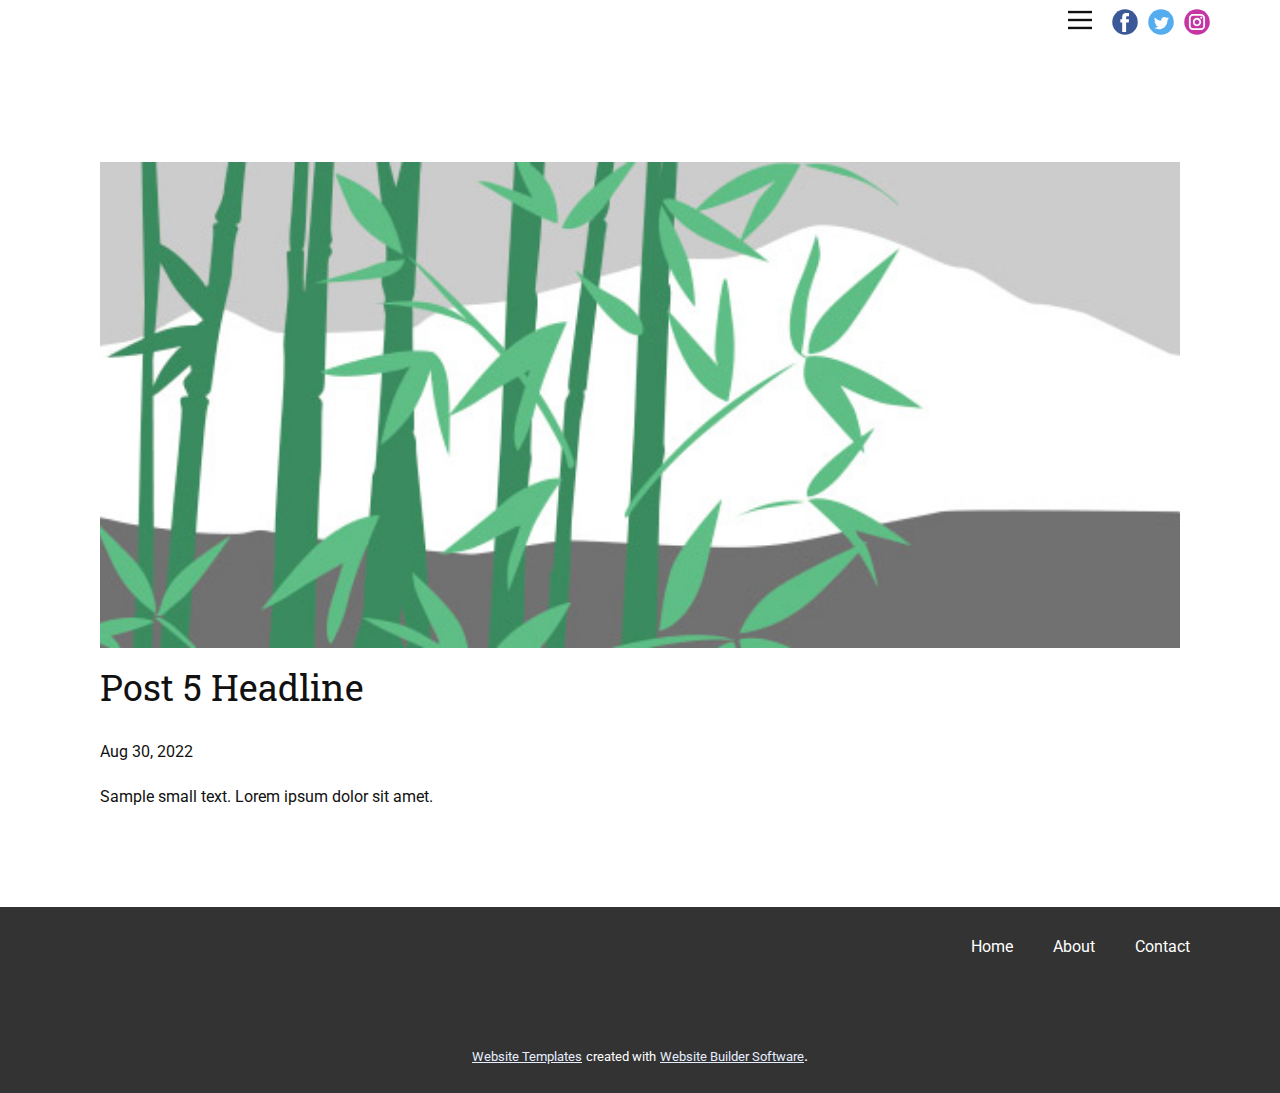
<file: blog/post-4.html>
<!doctype html>
<html style="font-size: 16px;" lang="en"><head>
    <meta name="viewport" content="width=device-width, initial-scale=1.0">
    <meta charset="utf-8">
    <meta name="keywords" content="Post 1 Headline">
    <meta name="description" content="">
    <title>Post 5 Headline</title>
    <link rel="stylesheet" href="../nicepage.css" media="screen">
<link rel="stylesheet" href="../Post-Template.css" media="screen">
    <script class="u-script" type="text/javascript" src="../jquery.js" "="" defer=""></script>
    <script class="u-script" type="text/javascript" src="../nicepage.js" "="" defer=""></script>
    <meta name="generator" content="Nicepage 4.16.0, nicepage.com">
    <link id="u-theme-google-font" rel="stylesheet" href="https://fonts.googleapis.com/css?family=Roboto+Slab:100,200,300,400,500,600,700,800,900|Roboto:100,100i,300,300i,400,400i,500,500i,700,700i,900,900i">
    
    
    <script type="application/ld+json">{
		"@context": "http://schema.org",
		"@type": "Organization",
		"name": "",
		"logo": "images/default-logo.png",
		"sameAs": []
}</script>
    <meta name="theme-color" content="#0052ff">
  </head>
  <body class="u-body u-xl-mode" data-lang="en"><header class="u-align-center-sm u-align-center-xs u-clearfix u-header u-header" id="sec-4448"><div class="u-clearfix u-sheet u-valign-middle u-sheet-1">
        <a href="https://nicepage.com" class="u-image u-logo u-image-1">
          <img src="../images/default-logo.png" class="u-logo-image u-logo-image-1">
        </a>
        <div class="u-social-icons u-spacing-10 u-social-icons-1">
          <a class="u-social-url" title="facebook" target="_blank" href=""><span class="u-icon u-icon-circle u-social-facebook u-social-icon u-icon-1"><svg class="u-svg-link" preserveAspectRatio="xMidYMin slice" viewBox="0 0 112 112" style=""><use xmlns:xlink="http://www.w3.org/1999/xlink" xlink:href="#svg-82e1"></use></svg><svg class="u-svg-content" viewBox="0 0 112 112" x="0" y="0" id="svg-82e1" style=""><circle fill="currentColor" cx="56.1" cy="56.1" r="55"></circle><path fill="#FFFFFF" d="M73.5,31.6h-9.1c-1.4,0-3.6,0.8-3.6,3.9v8.5h12.6L72,58.3H60.8v40.8H43.9V58.3h-8V43.9h8v-9.2
            c0-6.7,3.1-17,17-17h12.5v13.9H73.5z"></path></svg></span>
          </a>
          <a class="u-social-url" title="twitter" target="_blank" href=""><span class="u-icon u-icon-circle u-social-icon u-social-twitter u-icon-2"><svg class="u-svg-link" preserveAspectRatio="xMidYMin slice" viewBox="0 0 112 112" style=""><use xmlns:xlink="http://www.w3.org/1999/xlink" xlink:href="#svg-180d"></use></svg><svg class="u-svg-content" viewBox="0 0 112 112" x="0" y="0" id="svg-180d" style=""><circle fill="currentColor" class="st0" cx="56.1" cy="56.1" r="55"></circle><path fill="#FFFFFF" d="M83.8,47.3c0,0.6,0,1.2,0,1.7c0,17.7-13.5,38.2-38.2,38.2C38,87.2,31,85,25,81.2c1,0.1,2.1,0.2,3.2,0.2
            c6.3,0,12.1-2.1,16.7-5.7c-5.9-0.1-10.8-4-12.5-9.3c0.8,0.2,1.7,0.2,2.5,0.2c1.2,0,2.4-0.2,3.5-0.5c-6.1-1.2-10.8-6.7-10.8-13.1
            c0-0.1,0-0.1,0-0.2c1.8,1,3.9,1.6,6.1,1.7c-3.6-2.4-6-6.5-6-11.2c0-2.5,0.7-4.8,1.8-6.7c6.6,8.1,16.5,13.5,27.6,14
            c-0.2-1-0.3-2-0.3-3.1c0-7.4,6-13.4,13.4-13.4c3.9,0,7.3,1.6,9.8,4.2c3.1-0.6,5.9-1.7,8.5-3.3c-1,3.1-3.1,5.8-5.9,7.4
            c2.7-0.3,5.3-1,7.7-2.1C88.7,43,86.4,45.4,83.8,47.3z"></path></svg></span>
          </a>
          <a class="u-social-url" title="instagram" target="_blank" href=""><span class="u-icon u-icon-circle u-social-icon u-social-instagram u-icon-3"><svg class="u-svg-link" preserveAspectRatio="xMidYMin slice" viewBox="0 0 112 112" style=""><use xmlns:xlink="http://www.w3.org/1999/xlink" xlink:href="#svg-af11"></use></svg><svg class="u-svg-content" viewBox="0 0 112 112" x="0" y="0" id="svg-af11" style=""><circle fill="currentColor" cx="56.1" cy="56.1" r="55"></circle><path fill="#FFFFFF" d="M55.9,38.2c-9.9,0-17.9,8-17.9,17.9C38,66,46,74,55.9,74c9.9,0,17.9-8,17.9-17.9C73.8,46.2,65.8,38.2,55.9,38.2
            z M55.9,66.4c-5.7,0-10.3-4.6-10.3-10.3c-0.1-5.7,4.6-10.3,10.3-10.3c5.7,0,10.3,4.6,10.3,10.3C66.2,61.8,61.6,66.4,55.9,66.4z"></path><path fill="#FFFFFF" d="M74.3,33.5c-2.3,0-4.2,1.9-4.2,4.2s1.9,4.2,4.2,4.2s4.2-1.9,4.2-4.2S76.6,33.5,74.3,33.5z"></path><path fill="#FFFFFF" d="M73.1,21.3H38.6c-9.7,0-17.5,7.9-17.5,17.5v34.5c0,9.7,7.9,17.6,17.5,17.6h34.5c9.7,0,17.5-7.9,17.5-17.5V38.8
            C90.6,29.1,82.7,21.3,73.1,21.3z M83,73.3c0,5.5-4.5,9.9-9.9,9.9H38.6c-5.5,0-9.9-4.5-9.9-9.9V38.8c0-5.5,4.5-9.9,9.9-9.9h34.5
            c5.5,0,9.9,4.5,9.9,9.9V73.3z"></path></svg></span>
          </a>
        </div>
        <nav class="u-align-left u-menu u-menu-dropdown u-offcanvas u-menu-1" data-responsive-from="XL">
          <div class="menu-collapse" style="font-size: 1rem;">
            <a class="u-button-style u-nav-link" href="#">
              <svg class="u-svg-link" preserveAspectRatio="xMidYMin slice" viewBox="0 0 302 302" style=""><use xmlns:xlink="http://www.w3.org/1999/xlink" xlink:href="#svg-8a8f"></use></svg>
              <svg xmlns="http://www.w3.org/2000/svg" xmlns:xlink="http://www.w3.org/1999/xlink" version="1.1" id="svg-8a8f" x="0px" y="0px" viewBox="0 0 302 302" style="enable-background:new 0 0 302 302;" xml:space="preserve" class="u-svg-content"><g><rect y="36" width="302" height="30"></rect><rect y="236" width="302" height="30"></rect><rect y="136" width="302" height="30"></rect>
</g><g></g><g></g><g></g><g></g><g></g><g></g><g></g><g></g><g></g><g></g><g></g><g></g><g></g><g></g><g></g></svg>
            </a>
          </div>
          <div class="u-nav-container">
            <ul class="u-nav u-spacing-25 u-unstyled u-nav-1"><li class="u-nav-item"><a class="u-button-style u-nav-link" href="../Home.html">Home</a>
</li><li class="u-nav-item"><a class="u-button-style u-nav-link" href="../About.html">About</a>
</li><li class="u-nav-item"><a class="u-button-style u-nav-link" href="../Contact.html">Contact</a>
</li></ul>
          </div>
          <div class="u-nav-container-collapse">
            <div class="u-align-center u-black u-container-style u-inner-container-layout u-opacity u-opacity-95 u-sidenav">
              <div class="u-inner-container-layout u-sidenav-overflow">
                <div class="u-menu-close u-menu-close-1"></div>
                <ul class="u-align-center u-nav u-popupmenu-items u-unstyled u-nav-2"><li class="u-nav-item"><a class="u-button-style u-nav-link" href="../Home.html">Home</a>
</li><li class="u-nav-item"><a class="u-button-style u-nav-link" href="../About.html">About</a>
</li><li class="u-nav-item"><a class="u-button-style u-nav-link" href="../Contact.html">Contact</a>
</li></ul>
              </div>
            </div>
            <div class="u-black u-menu-overlay u-opacity u-opacity-70"></div>
          </div>
        </nav>
      </div></header>
    <section class="u-align-center u-clearfix u-section-1" id="sec-5d63">
      <div class="u-clearfix u-sheet u-valign-middle-md u-valign-middle-sm u-valign-middle-xs u-sheet-1"><!--post_details--><!--post_details_options_json--><!--{"source":""}--><!--/post_details_options_json--><!--blog_post-->
        <div class="u-container-style u-expanded-width u-post-details u-post-details-1">
          <div class="u-container-layout u-valign-middle u-container-layout-1"><!--blog_post_image-->
            <img alt="" class="u-blog-control u-expanded-width u-image u-image-default u-image-1" src="../images/68f64b9d.jpeg"><!--/blog_post_image--><!--blog_post_header-->
            <h2 class="u-blog-control u-text u-text-1">Post 5 Headline</h2><!--/blog_post_header--><!--blog_post_metadata-->
            <div class="u-blog-control u-metadata u-metadata-1"><!--blog_post_metadata_date-->
              <span class="u-meta-date u-meta-icon">Aug 30, 2022</span><!--/blog_post_metadata_date--><!--blog_post_metadata_category-->
              <!--/blog_post_metadata_category--><!--blog_post_metadata_comments-->
              <!--/blog_post_metadata_comments-->
            </div><!--/blog_post_metadata--><!--blog_post_content-->
            <div class="u-align-justify u-blog-control u-post-content u-text u-text-2 fr-view">
  Sample small text. Lorem ipsum dolor sit amet.
  </div><!--/blog_post_content-->
          </div>
        </div><!--/blog_post--><!--/post_details-->
      </div>
    </section>
    
    
    <footer class="u-clearfix u-footer u-grey-80" id="sec-8dad"><div class="u-clearfix u-sheet u-valign-middle u-sheet-1">
        <a href="https://nicepage.com" class="u-image u-logo u-image-1">
          <img src="../images/default-logo.png" class="u-logo-image u-logo-image-1">
        </a>
        <nav class="u-menu u-menu-dropdown u-offcanvas u-menu-1">
          <div class="menu-collapse">
            <a class="u-button-style u-nav-link" href="#">
              <svg class="u-svg-link" viewBox="0 0 24 24"><use xmlns:xlink="http://www.w3.org/1999/xlink" xlink:href="#menu-hamburger"></use></svg>
              <svg class="u-svg-content" version="1.1" id="menu-hamburger" viewBox="0 0 16 16" x="0px" y="0px" xmlns:xlink="http://www.w3.org/1999/xlink" xmlns="http://www.w3.org/2000/svg"><g><rect y="1" width="16" height="2"></rect><rect y="7" width="16" height="2"></rect><rect y="13" width="16" height="2"></rect>
</g></svg>
            </a>
          </div>
          <div class="u-nav-container">
            <ul class="u-nav u-unstyled"><li class="u-nav-item"><a class="u-button-style u-nav-link" href="../Home.html">Home</a>
</li><li class="u-nav-item"><a class="u-button-style u-nav-link" href="../About.html">About</a>
</li><li class="u-nav-item"><a class="u-button-style u-nav-link" href="../Contact.html">Contact</a>
</li></ul>
          </div>
          <div class="u-nav-container-collapse">
            <div class="u-black u-container-style u-inner-container-layout u-opacity u-opacity-95 u-sidenav">
              <div class="u-inner-container-layout u-sidenav-overflow">
                <div class="u-menu-close"></div>
                <ul class="u-align-center u-nav u-popupmenu-items u-unstyled u-nav-2"><li class="u-nav-item"><a class="u-button-style u-nav-link" href="../Home.html">Home</a>
</li><li class="u-nav-item"><a class="u-button-style u-nav-link" href="../About.html">About</a>
</li><li class="u-nav-item"><a class="u-button-style u-nav-link" href="../Contact.html">Contact</a>
</li></ul>
              </div>
            </div>
            <div class="u-black u-menu-overlay u-opacity u-opacity-70"></div>
          </div>
        </nav>
      </div></footer>
    <section class="u-backlink u-clearfix u-grey-80">
      <a class="u-link" href="https://nicepage.com/website-templates" target="_blank">
        <span>Website Templates</span>
      </a>
      <p class="u-text">
        <span>created with</span>
      </p>
      <a class="u-link" href="" target="_blank">
        <span>Website Builder Software</span>
      </a>. 
    </section>
  
</body></html>
</file>
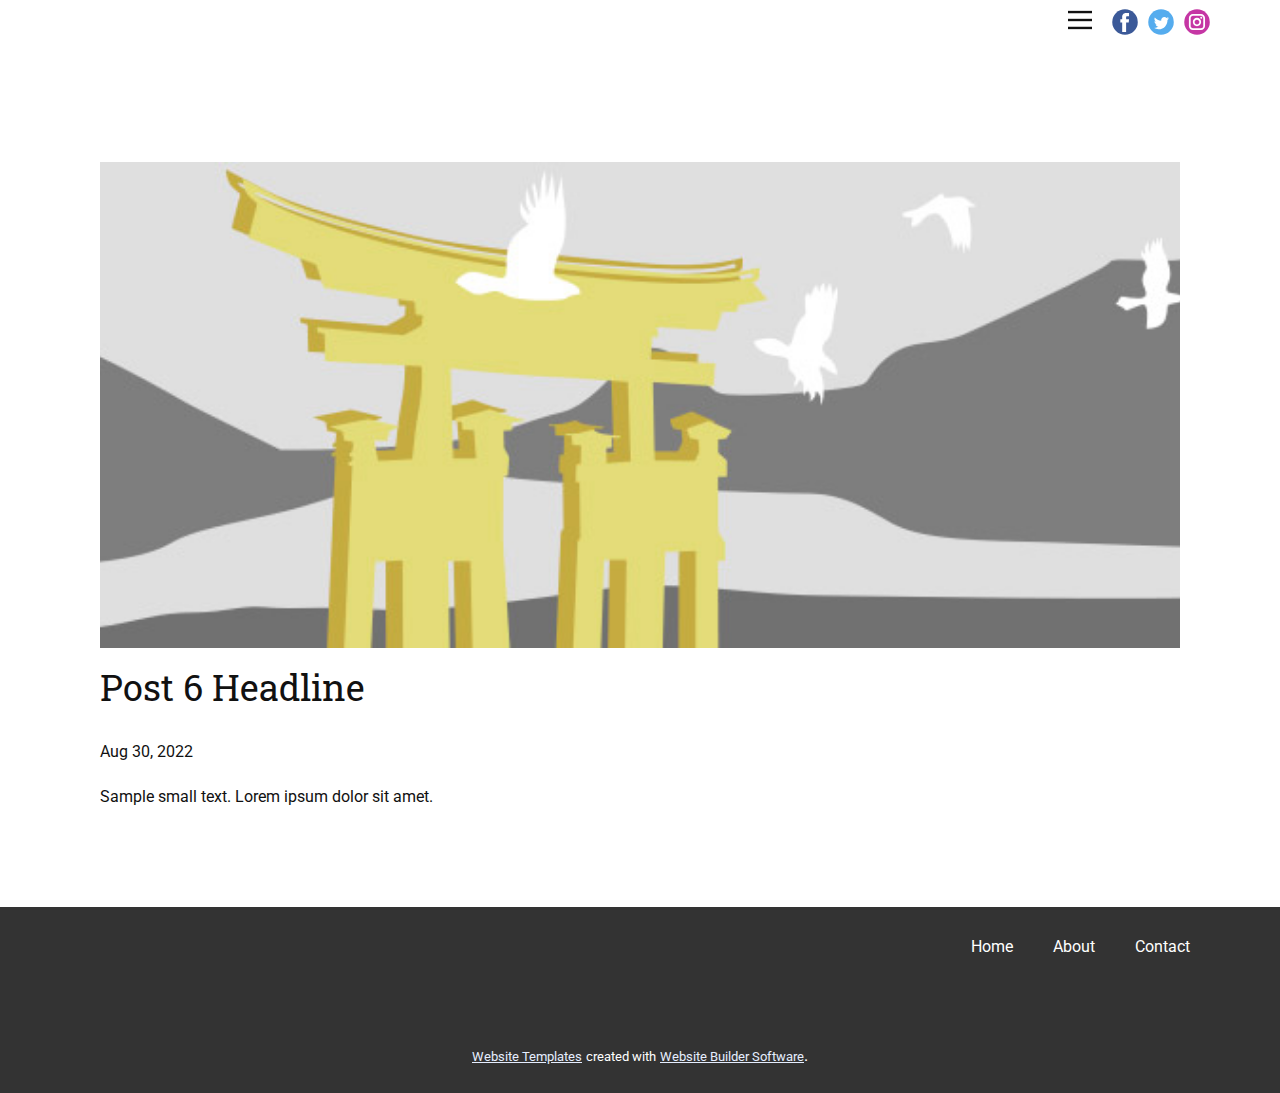
<file: blog/post-5.html>
<!doctype html>
<html style="font-size: 16px;" lang="en"><head>
    <meta name="viewport" content="width=device-width, initial-scale=1.0">
    <meta charset="utf-8">
    <meta name="keywords" content="Post 1 Headline">
    <meta name="description" content="">
    <title>Post 6 Headline</title>
    <link rel="stylesheet" href="../nicepage.css" media="screen">
<link rel="stylesheet" href="../Post-Template.css" media="screen">
    <script class="u-script" type="text/javascript" src="../jquery.js" "="" defer=""></script>
    <script class="u-script" type="text/javascript" src="../nicepage.js" "="" defer=""></script>
    <meta name="generator" content="Nicepage 4.16.0, nicepage.com">
    <link id="u-theme-google-font" rel="stylesheet" href="https://fonts.googleapis.com/css?family=Roboto+Slab:100,200,300,400,500,600,700,800,900|Roboto:100,100i,300,300i,400,400i,500,500i,700,700i,900,900i">
    
    
    <script type="application/ld+json">{
		"@context": "http://schema.org",
		"@type": "Organization",
		"name": "",
		"logo": "images/default-logo.png",
		"sameAs": []
}</script>
    <meta name="theme-color" content="#0052ff">
  </head>
  <body class="u-body u-xl-mode" data-lang="en"><header class="u-align-center-sm u-align-center-xs u-clearfix u-header u-header" id="sec-4448"><div class="u-clearfix u-sheet u-valign-middle u-sheet-1">
        <a href="https://nicepage.com" class="u-image u-logo u-image-1">
          <img src="../images/default-logo.png" class="u-logo-image u-logo-image-1">
        </a>
        <div class="u-social-icons u-spacing-10 u-social-icons-1">
          <a class="u-social-url" title="facebook" target="_blank" href=""><span class="u-icon u-icon-circle u-social-facebook u-social-icon u-icon-1"><svg class="u-svg-link" preserveAspectRatio="xMidYMin slice" viewBox="0 0 112 112" style=""><use xmlns:xlink="http://www.w3.org/1999/xlink" xlink:href="#svg-82e1"></use></svg><svg class="u-svg-content" viewBox="0 0 112 112" x="0" y="0" id="svg-82e1" style=""><circle fill="currentColor" cx="56.1" cy="56.1" r="55"></circle><path fill="#FFFFFF" d="M73.5,31.6h-9.1c-1.4,0-3.6,0.8-3.6,3.9v8.5h12.6L72,58.3H60.8v40.8H43.9V58.3h-8V43.9h8v-9.2
            c0-6.7,3.1-17,17-17h12.5v13.9H73.5z"></path></svg></span>
          </a>
          <a class="u-social-url" title="twitter" target="_blank" href=""><span class="u-icon u-icon-circle u-social-icon u-social-twitter u-icon-2"><svg class="u-svg-link" preserveAspectRatio="xMidYMin slice" viewBox="0 0 112 112" style=""><use xmlns:xlink="http://www.w3.org/1999/xlink" xlink:href="#svg-180d"></use></svg><svg class="u-svg-content" viewBox="0 0 112 112" x="0" y="0" id="svg-180d" style=""><circle fill="currentColor" class="st0" cx="56.1" cy="56.1" r="55"></circle><path fill="#FFFFFF" d="M83.8,47.3c0,0.6,0,1.2,0,1.7c0,17.7-13.5,38.2-38.2,38.2C38,87.2,31,85,25,81.2c1,0.1,2.1,0.2,3.2,0.2
            c6.3,0,12.1-2.1,16.7-5.7c-5.9-0.1-10.8-4-12.5-9.3c0.8,0.2,1.7,0.2,2.5,0.2c1.2,0,2.4-0.2,3.5-0.5c-6.1-1.2-10.8-6.7-10.8-13.1
            c0-0.1,0-0.1,0-0.2c1.8,1,3.9,1.6,6.1,1.7c-3.6-2.4-6-6.5-6-11.2c0-2.5,0.7-4.8,1.8-6.7c6.6,8.1,16.5,13.5,27.6,14
            c-0.2-1-0.3-2-0.3-3.1c0-7.4,6-13.4,13.4-13.4c3.9,0,7.3,1.6,9.8,4.2c3.1-0.6,5.9-1.7,8.5-3.3c-1,3.1-3.1,5.8-5.9,7.4
            c2.7-0.3,5.3-1,7.7-2.1C88.7,43,86.4,45.4,83.8,47.3z"></path></svg></span>
          </a>
          <a class="u-social-url" title="instagram" target="_blank" href=""><span class="u-icon u-icon-circle u-social-icon u-social-instagram u-icon-3"><svg class="u-svg-link" preserveAspectRatio="xMidYMin slice" viewBox="0 0 112 112" style=""><use xmlns:xlink="http://www.w3.org/1999/xlink" xlink:href="#svg-af11"></use></svg><svg class="u-svg-content" viewBox="0 0 112 112" x="0" y="0" id="svg-af11" style=""><circle fill="currentColor" cx="56.1" cy="56.1" r="55"></circle><path fill="#FFFFFF" d="M55.9,38.2c-9.9,0-17.9,8-17.9,17.9C38,66,46,74,55.9,74c9.9,0,17.9-8,17.9-17.9C73.8,46.2,65.8,38.2,55.9,38.2
            z M55.9,66.4c-5.7,0-10.3-4.6-10.3-10.3c-0.1-5.7,4.6-10.3,10.3-10.3c5.7,0,10.3,4.6,10.3,10.3C66.2,61.8,61.6,66.4,55.9,66.4z"></path><path fill="#FFFFFF" d="M74.3,33.5c-2.3,0-4.2,1.9-4.2,4.2s1.9,4.2,4.2,4.2s4.2-1.9,4.2-4.2S76.6,33.5,74.3,33.5z"></path><path fill="#FFFFFF" d="M73.1,21.3H38.6c-9.7,0-17.5,7.9-17.5,17.5v34.5c0,9.7,7.9,17.6,17.5,17.6h34.5c9.7,0,17.5-7.9,17.5-17.5V38.8
            C90.6,29.1,82.7,21.3,73.1,21.3z M83,73.3c0,5.5-4.5,9.9-9.9,9.9H38.6c-5.5,0-9.9-4.5-9.9-9.9V38.8c0-5.5,4.5-9.9,9.9-9.9h34.5
            c5.5,0,9.9,4.5,9.9,9.9V73.3z"></path></svg></span>
          </a>
        </div>
        <nav class="u-align-left u-menu u-menu-dropdown u-offcanvas u-menu-1" data-responsive-from="XL">
          <div class="menu-collapse" style="font-size: 1rem;">
            <a class="u-button-style u-nav-link" href="#">
              <svg class="u-svg-link" preserveAspectRatio="xMidYMin slice" viewBox="0 0 302 302" style=""><use xmlns:xlink="http://www.w3.org/1999/xlink" xlink:href="#svg-8a8f"></use></svg>
              <svg xmlns="http://www.w3.org/2000/svg" xmlns:xlink="http://www.w3.org/1999/xlink" version="1.1" id="svg-8a8f" x="0px" y="0px" viewBox="0 0 302 302" style="enable-background:new 0 0 302 302;" xml:space="preserve" class="u-svg-content"><g><rect y="36" width="302" height="30"></rect><rect y="236" width="302" height="30"></rect><rect y="136" width="302" height="30"></rect>
</g><g></g><g></g><g></g><g></g><g></g><g></g><g></g><g></g><g></g><g></g><g></g><g></g><g></g><g></g><g></g></svg>
            </a>
          </div>
          <div class="u-nav-container">
            <ul class="u-nav u-spacing-25 u-unstyled u-nav-1"><li class="u-nav-item"><a class="u-button-style u-nav-link" href="../Home.html">Home</a>
</li><li class="u-nav-item"><a class="u-button-style u-nav-link" href="../About.html">About</a>
</li><li class="u-nav-item"><a class="u-button-style u-nav-link" href="../Contact.html">Contact</a>
</li></ul>
          </div>
          <div class="u-nav-container-collapse">
            <div class="u-align-center u-black u-container-style u-inner-container-layout u-opacity u-opacity-95 u-sidenav">
              <div class="u-inner-container-layout u-sidenav-overflow">
                <div class="u-menu-close u-menu-close-1"></div>
                <ul class="u-align-center u-nav u-popupmenu-items u-unstyled u-nav-2"><li class="u-nav-item"><a class="u-button-style u-nav-link" href="../Home.html">Home</a>
</li><li class="u-nav-item"><a class="u-button-style u-nav-link" href="../About.html">About</a>
</li><li class="u-nav-item"><a class="u-button-style u-nav-link" href="../Contact.html">Contact</a>
</li></ul>
              </div>
            </div>
            <div class="u-black u-menu-overlay u-opacity u-opacity-70"></div>
          </div>
        </nav>
      </div></header>
    <section class="u-align-center u-clearfix u-section-1" id="sec-5d63">
      <div class="u-clearfix u-sheet u-valign-middle-md u-valign-middle-sm u-valign-middle-xs u-sheet-1"><!--post_details--><!--post_details_options_json--><!--{"source":""}--><!--/post_details_options_json--><!--blog_post-->
        <div class="u-container-style u-expanded-width u-post-details u-post-details-1">
          <div class="u-container-layout u-valign-middle u-container-layout-1"><!--blog_post_image-->
            <img alt="" class="u-blog-control u-expanded-width u-image u-image-default u-image-1" src="../images/8ad73f3c.jpeg"><!--/blog_post_image--><!--blog_post_header-->
            <h2 class="u-blog-control u-text u-text-1">Post 6 Headline</h2><!--/blog_post_header--><!--blog_post_metadata-->
            <div class="u-blog-control u-metadata u-metadata-1"><!--blog_post_metadata_date-->
              <span class="u-meta-date u-meta-icon">Aug 30, 2022</span><!--/blog_post_metadata_date--><!--blog_post_metadata_category-->
              <!--/blog_post_metadata_category--><!--blog_post_metadata_comments-->
              <!--/blog_post_metadata_comments-->
            </div><!--/blog_post_metadata--><!--blog_post_content-->
            <div class="u-align-justify u-blog-control u-post-content u-text u-text-2 fr-view">
  Sample small text. Lorem ipsum dolor sit amet.
  </div><!--/blog_post_content-->
          </div>
        </div><!--/blog_post--><!--/post_details-->
      </div>
    </section>
    
    
    <footer class="u-clearfix u-footer u-grey-80" id="sec-8dad"><div class="u-clearfix u-sheet u-valign-middle u-sheet-1">
        <a href="https://nicepage.com" class="u-image u-logo u-image-1">
          <img src="../images/default-logo.png" class="u-logo-image u-logo-image-1">
        </a>
        <nav class="u-menu u-menu-dropdown u-offcanvas u-menu-1">
          <div class="menu-collapse">
            <a class="u-button-style u-nav-link" href="#">
              <svg class="u-svg-link" viewBox="0 0 24 24"><use xmlns:xlink="http://www.w3.org/1999/xlink" xlink:href="#menu-hamburger"></use></svg>
              <svg class="u-svg-content" version="1.1" id="menu-hamburger" viewBox="0 0 16 16" x="0px" y="0px" xmlns:xlink="http://www.w3.org/1999/xlink" xmlns="http://www.w3.org/2000/svg"><g><rect y="1" width="16" height="2"></rect><rect y="7" width="16" height="2"></rect><rect y="13" width="16" height="2"></rect>
</g></svg>
            </a>
          </div>
          <div class="u-nav-container">
            <ul class="u-nav u-unstyled"><li class="u-nav-item"><a class="u-button-style u-nav-link" href="../Home.html">Home</a>
</li><li class="u-nav-item"><a class="u-button-style u-nav-link" href="../About.html">About</a>
</li><li class="u-nav-item"><a class="u-button-style u-nav-link" href="../Contact.html">Contact</a>
</li></ul>
          </div>
          <div class="u-nav-container-collapse">
            <div class="u-black u-container-style u-inner-container-layout u-opacity u-opacity-95 u-sidenav">
              <div class="u-inner-container-layout u-sidenav-overflow">
                <div class="u-menu-close"></div>
                <ul class="u-align-center u-nav u-popupmenu-items u-unstyled u-nav-2"><li class="u-nav-item"><a class="u-button-style u-nav-link" href="../Home.html">Home</a>
</li><li class="u-nav-item"><a class="u-button-style u-nav-link" href="../About.html">About</a>
</li><li class="u-nav-item"><a class="u-button-style u-nav-link" href="../Contact.html">Contact</a>
</li></ul>
              </div>
            </div>
            <div class="u-black u-menu-overlay u-opacity u-opacity-70"></div>
          </div>
        </nav>
      </div></footer>
    <section class="u-backlink u-clearfix u-grey-80">
      <a class="u-link" href="https://nicepage.com/website-templates" target="_blank">
        <span>Website Templates</span>
      </a>
      <p class="u-text">
        <span>created with</span>
      </p>
      <a class="u-link" href="" target="_blank">
        <span>Website Builder Software</span>
      </a>. 
    </section>
  
</body></html>
</file>
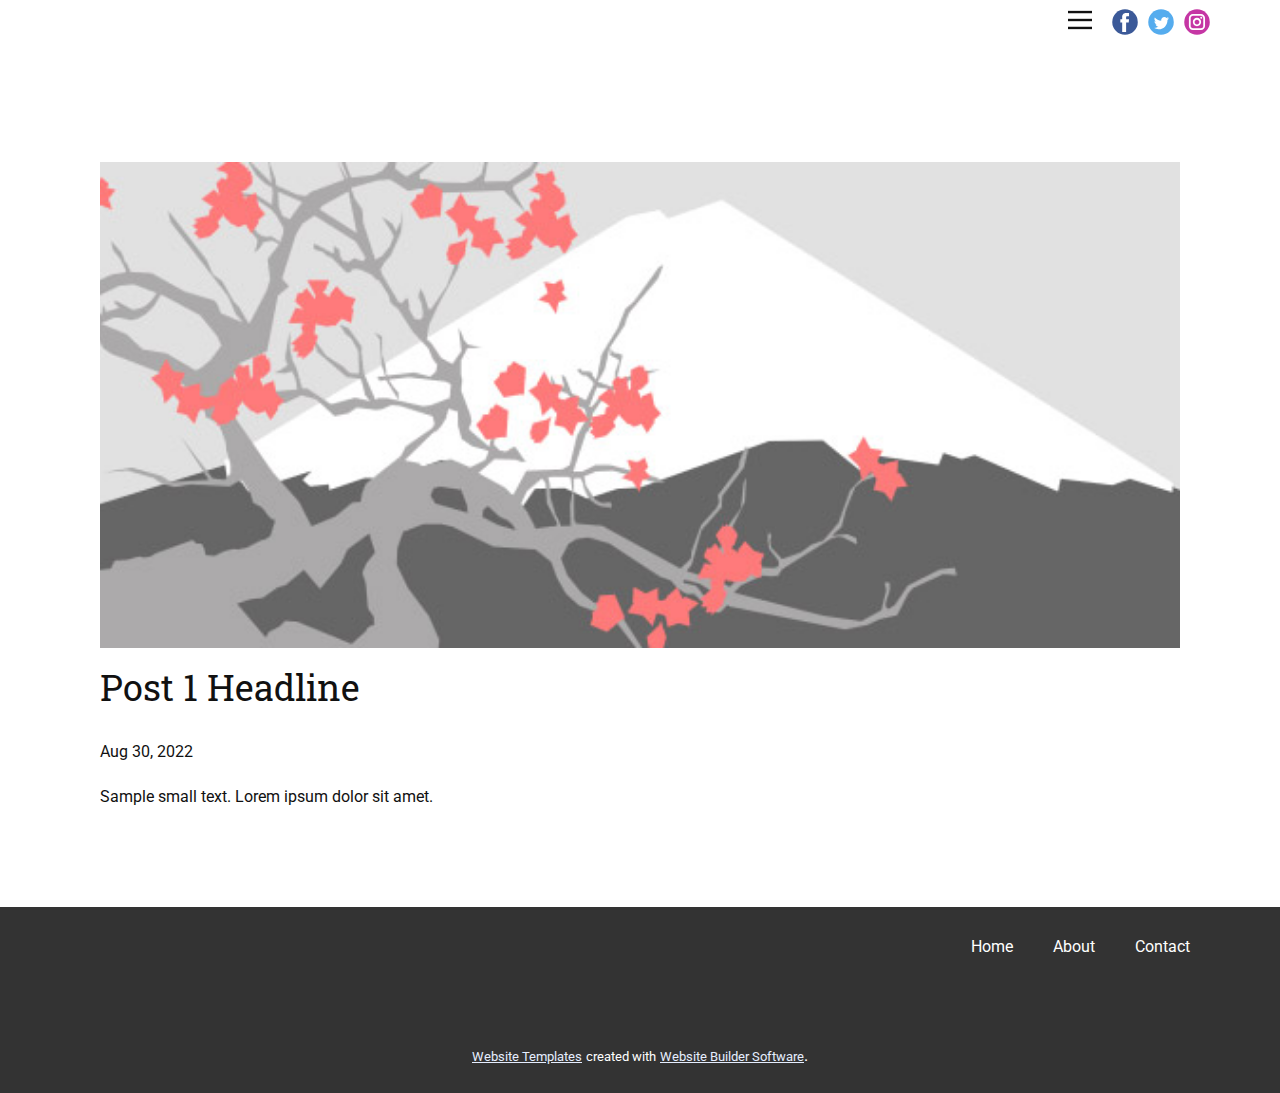
<file: blog/post.html>
<!doctype html>
<html style="font-size: 16px;" lang="en"><head>
    <meta name="viewport" content="width=device-width, initial-scale=1.0">
    <meta charset="utf-8">
    <meta name="keywords" content="Post 1 Headline">
    <meta name="description" content="">
    <title>Post 1 Headline</title>
    <link rel="stylesheet" href="../nicepage.css" media="screen">
<link rel="stylesheet" href="../Post-Template.css" media="screen">
    <script class="u-script" type="text/javascript" src="../jquery.js" "="" defer=""></script>
    <script class="u-script" type="text/javascript" src="../nicepage.js" "="" defer=""></script>
    <meta name="generator" content="Nicepage 4.16.0, nicepage.com">
    <link id="u-theme-google-font" rel="stylesheet" href="https://fonts.googleapis.com/css?family=Roboto+Slab:100,200,300,400,500,600,700,800,900|Roboto:100,100i,300,300i,400,400i,500,500i,700,700i,900,900i">
    
    
    <script type="application/ld+json">{
		"@context": "http://schema.org",
		"@type": "Organization",
		"name": "",
		"logo": "images/default-logo.png",
		"sameAs": []
}</script>
    <meta name="theme-color" content="#0052ff">
  </head>
  <body class="u-body u-xl-mode" data-lang="en"><header class="u-align-center-sm u-align-center-xs u-clearfix u-header u-header" id="sec-4448"><div class="u-clearfix u-sheet u-valign-middle u-sheet-1">
        <a href="https://nicepage.com" class="u-image u-logo u-image-1">
          <img src="../images/default-logo.png" class="u-logo-image u-logo-image-1">
        </a>
        <div class="u-social-icons u-spacing-10 u-social-icons-1">
          <a class="u-social-url" title="facebook" target="_blank" href=""><span class="u-icon u-icon-circle u-social-facebook u-social-icon u-icon-1"><svg class="u-svg-link" preserveAspectRatio="xMidYMin slice" viewBox="0 0 112 112" style=""><use xmlns:xlink="http://www.w3.org/1999/xlink" xlink:href="#svg-82e1"></use></svg><svg class="u-svg-content" viewBox="0 0 112 112" x="0" y="0" id="svg-82e1" style=""><circle fill="currentColor" cx="56.1" cy="56.1" r="55"></circle><path fill="#FFFFFF" d="M73.5,31.6h-9.1c-1.4,0-3.6,0.8-3.6,3.9v8.5h12.6L72,58.3H60.8v40.8H43.9V58.3h-8V43.9h8v-9.2
            c0-6.7,3.1-17,17-17h12.5v13.9H73.5z"></path></svg></span>
          </a>
          <a class="u-social-url" title="twitter" target="_blank" href=""><span class="u-icon u-icon-circle u-social-icon u-social-twitter u-icon-2"><svg class="u-svg-link" preserveAspectRatio="xMidYMin slice" viewBox="0 0 112 112" style=""><use xmlns:xlink="http://www.w3.org/1999/xlink" xlink:href="#svg-180d"></use></svg><svg class="u-svg-content" viewBox="0 0 112 112" x="0" y="0" id="svg-180d" style=""><circle fill="currentColor" class="st0" cx="56.1" cy="56.1" r="55"></circle><path fill="#FFFFFF" d="M83.8,47.3c0,0.6,0,1.2,0,1.7c0,17.7-13.5,38.2-38.2,38.2C38,87.2,31,85,25,81.2c1,0.1,2.1,0.2,3.2,0.2
            c6.3,0,12.1-2.1,16.7-5.7c-5.9-0.1-10.8-4-12.5-9.3c0.8,0.2,1.7,0.2,2.5,0.2c1.2,0,2.4-0.2,3.5-0.5c-6.1-1.2-10.8-6.7-10.8-13.1
            c0-0.1,0-0.1,0-0.2c1.8,1,3.9,1.6,6.1,1.7c-3.6-2.4-6-6.5-6-11.2c0-2.5,0.7-4.8,1.8-6.7c6.6,8.1,16.5,13.5,27.6,14
            c-0.2-1-0.3-2-0.3-3.1c0-7.4,6-13.4,13.4-13.4c3.9,0,7.3,1.6,9.8,4.2c3.1-0.6,5.9-1.7,8.5-3.3c-1,3.1-3.1,5.8-5.9,7.4
            c2.7-0.3,5.3-1,7.7-2.1C88.7,43,86.4,45.4,83.8,47.3z"></path></svg></span>
          </a>
          <a class="u-social-url" title="instagram" target="_blank" href=""><span class="u-icon u-icon-circle u-social-icon u-social-instagram u-icon-3"><svg class="u-svg-link" preserveAspectRatio="xMidYMin slice" viewBox="0 0 112 112" style=""><use xmlns:xlink="http://www.w3.org/1999/xlink" xlink:href="#svg-af11"></use></svg><svg class="u-svg-content" viewBox="0 0 112 112" x="0" y="0" id="svg-af11" style=""><circle fill="currentColor" cx="56.1" cy="56.1" r="55"></circle><path fill="#FFFFFF" d="M55.9,38.2c-9.9,0-17.9,8-17.9,17.9C38,66,46,74,55.9,74c9.9,0,17.9-8,17.9-17.9C73.8,46.2,65.8,38.2,55.9,38.2
            z M55.9,66.4c-5.7,0-10.3-4.6-10.3-10.3c-0.1-5.7,4.6-10.3,10.3-10.3c5.7,0,10.3,4.6,10.3,10.3C66.2,61.8,61.6,66.4,55.9,66.4z"></path><path fill="#FFFFFF" d="M74.3,33.5c-2.3,0-4.2,1.9-4.2,4.2s1.9,4.2,4.2,4.2s4.2-1.9,4.2-4.2S76.6,33.5,74.3,33.5z"></path><path fill="#FFFFFF" d="M73.1,21.3H38.6c-9.7,0-17.5,7.9-17.5,17.5v34.5c0,9.7,7.9,17.6,17.5,17.6h34.5c9.7,0,17.5-7.9,17.5-17.5V38.8
            C90.6,29.1,82.7,21.3,73.1,21.3z M83,73.3c0,5.5-4.5,9.9-9.9,9.9H38.6c-5.5,0-9.9-4.5-9.9-9.9V38.8c0-5.5,4.5-9.9,9.9-9.9h34.5
            c5.5,0,9.9,4.5,9.9,9.9V73.3z"></path></svg></span>
          </a>
        </div>
        <nav class="u-align-left u-menu u-menu-dropdown u-offcanvas u-menu-1" data-responsive-from="XL">
          <div class="menu-collapse" style="font-size: 1rem;">
            <a class="u-button-style u-nav-link" href="#">
              <svg class="u-svg-link" preserveAspectRatio="xMidYMin slice" viewBox="0 0 302 302" style=""><use xmlns:xlink="http://www.w3.org/1999/xlink" xlink:href="#svg-8a8f"></use></svg>
              <svg xmlns="http://www.w3.org/2000/svg" xmlns:xlink="http://www.w3.org/1999/xlink" version="1.1" id="svg-8a8f" x="0px" y="0px" viewBox="0 0 302 302" style="enable-background:new 0 0 302 302;" xml:space="preserve" class="u-svg-content"><g><rect y="36" width="302" height="30"></rect><rect y="236" width="302" height="30"></rect><rect y="136" width="302" height="30"></rect>
</g><g></g><g></g><g></g><g></g><g></g><g></g><g></g><g></g><g></g><g></g><g></g><g></g><g></g><g></g><g></g></svg>
            </a>
          </div>
          <div class="u-nav-container">
            <ul class="u-nav u-spacing-25 u-unstyled u-nav-1"><li class="u-nav-item"><a class="u-button-style u-nav-link" href="../Home.html">Home</a>
</li><li class="u-nav-item"><a class="u-button-style u-nav-link" href="../About.html">About</a>
</li><li class="u-nav-item"><a class="u-button-style u-nav-link" href="../Contact.html">Contact</a>
</li></ul>
          </div>
          <div class="u-nav-container-collapse">
            <div class="u-align-center u-black u-container-style u-inner-container-layout u-opacity u-opacity-95 u-sidenav">
              <div class="u-inner-container-layout u-sidenav-overflow">
                <div class="u-menu-close u-menu-close-1"></div>
                <ul class="u-align-center u-nav u-popupmenu-items u-unstyled u-nav-2"><li class="u-nav-item"><a class="u-button-style u-nav-link" href="../Home.html">Home</a>
</li><li class="u-nav-item"><a class="u-button-style u-nav-link" href="../About.html">About</a>
</li><li class="u-nav-item"><a class="u-button-style u-nav-link" href="../Contact.html">Contact</a>
</li></ul>
              </div>
            </div>
            <div class="u-black u-menu-overlay u-opacity u-opacity-70"></div>
          </div>
        </nav>
      </div></header>
    <section class="u-align-center u-clearfix u-section-1" id="sec-5d63">
      <div class="u-clearfix u-sheet u-valign-middle-md u-valign-middle-sm u-valign-middle-xs u-sheet-1"><!--post_details--><!--post_details_options_json--><!--{"source":""}--><!--/post_details_options_json--><!--blog_post-->
        <div class="u-container-style u-expanded-width u-post-details u-post-details-1">
          <div class="u-container-layout u-valign-middle u-container-layout-1"><!--blog_post_image-->
            <img alt="" class="u-blog-control u-expanded-width u-image u-image-default u-image-1" src="../images/0fd3416c.jpeg"><!--/blog_post_image--><!--blog_post_header-->
            <h2 class="u-blog-control u-text u-text-1">Post 1 Headline</h2><!--/blog_post_header--><!--blog_post_metadata-->
            <div class="u-blog-control u-metadata u-metadata-1"><!--blog_post_metadata_date-->
              <span class="u-meta-date u-meta-icon">Aug 30, 2022</span><!--/blog_post_metadata_date--><!--blog_post_metadata_category-->
              <!--/blog_post_metadata_category--><!--blog_post_metadata_comments-->
              <!--/blog_post_metadata_comments-->
            </div><!--/blog_post_metadata--><!--blog_post_content-->
            <div class="u-align-justify u-blog-control u-post-content u-text u-text-2 fr-view">
  Sample small text. Lorem ipsum dolor sit amet.
  </div><!--/blog_post_content-->
          </div>
        </div><!--/blog_post--><!--/post_details-->
      </div>
    </section>
    
    
    <footer class="u-clearfix u-footer u-grey-80" id="sec-8dad"><div class="u-clearfix u-sheet u-valign-middle u-sheet-1">
        <a href="https://nicepage.com" class="u-image u-logo u-image-1">
          <img src="../images/default-logo.png" class="u-logo-image u-logo-image-1">
        </a>
        <nav class="u-menu u-menu-dropdown u-offcanvas u-menu-1">
          <div class="menu-collapse">
            <a class="u-button-style u-nav-link" href="#">
              <svg class="u-svg-link" viewBox="0 0 24 24"><use xmlns:xlink="http://www.w3.org/1999/xlink" xlink:href="#menu-hamburger"></use></svg>
              <svg class="u-svg-content" version="1.1" id="menu-hamburger" viewBox="0 0 16 16" x="0px" y="0px" xmlns:xlink="http://www.w3.org/1999/xlink" xmlns="http://www.w3.org/2000/svg"><g><rect y="1" width="16" height="2"></rect><rect y="7" width="16" height="2"></rect><rect y="13" width="16" height="2"></rect>
</g></svg>
            </a>
          </div>
          <div class="u-nav-container">
            <ul class="u-nav u-unstyled"><li class="u-nav-item"><a class="u-button-style u-nav-link" href="../Home.html">Home</a>
</li><li class="u-nav-item"><a class="u-button-style u-nav-link" href="../About.html">About</a>
</li><li class="u-nav-item"><a class="u-button-style u-nav-link" href="../Contact.html">Contact</a>
</li></ul>
          </div>
          <div class="u-nav-container-collapse">
            <div class="u-black u-container-style u-inner-container-layout u-opacity u-opacity-95 u-sidenav">
              <div class="u-inner-container-layout u-sidenav-overflow">
                <div class="u-menu-close"></div>
                <ul class="u-align-center u-nav u-popupmenu-items u-unstyled u-nav-2"><li class="u-nav-item"><a class="u-button-style u-nav-link" href="../Home.html">Home</a>
</li><li class="u-nav-item"><a class="u-button-style u-nav-link" href="../About.html">About</a>
</li><li class="u-nav-item"><a class="u-button-style u-nav-link" href="../Contact.html">Contact</a>
</li></ul>
              </div>
            </div>
            <div class="u-black u-menu-overlay u-opacity u-opacity-70"></div>
          </div>
        </nav>
      </div></footer>
    <section class="u-backlink u-clearfix u-grey-80">
      <a class="u-link" href="https://nicepage.com/website-templates" target="_blank">
        <span>Website Templates</span>
      </a>
      <p class="u-text">
        <span>created with</span>
      </p>
      <a class="u-link" href="" target="_blank">
        <span>Website Builder Software</span>
      </a>. 
    </section>
  
</body></html>
</file>
